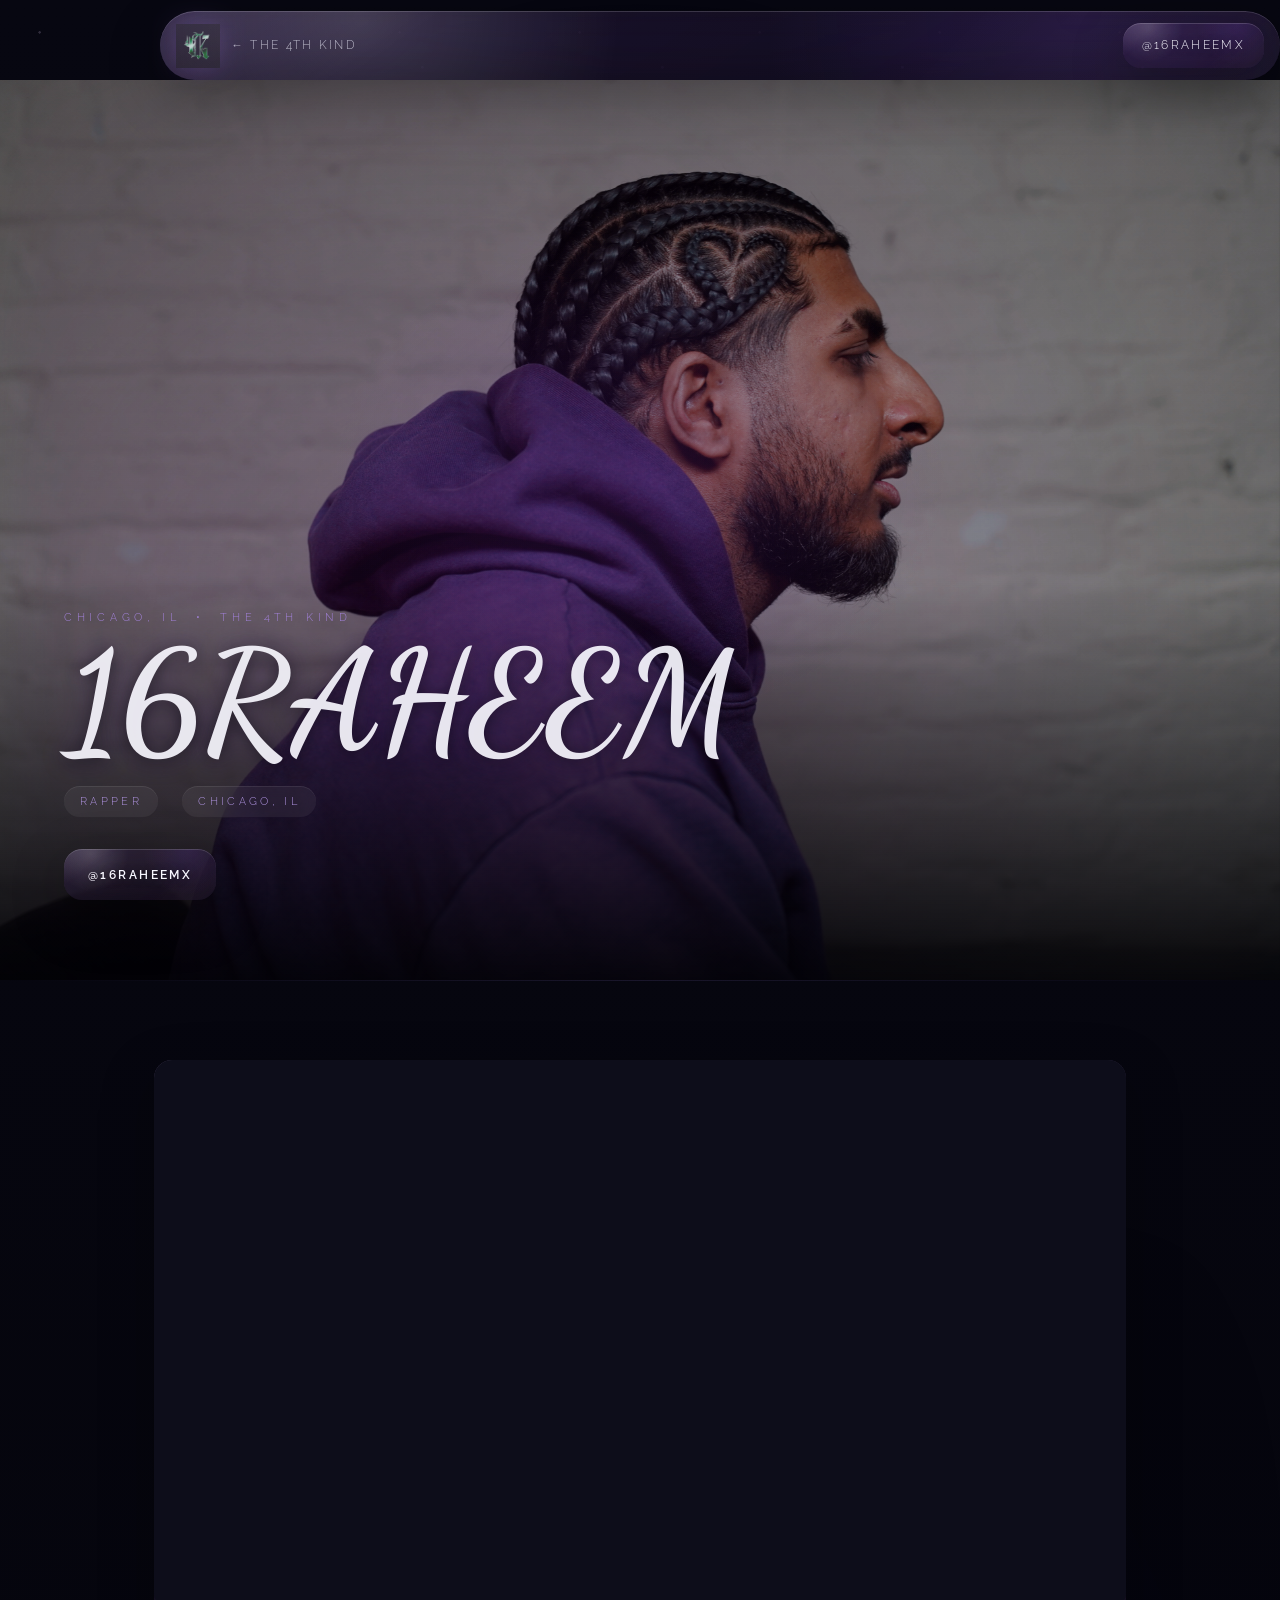
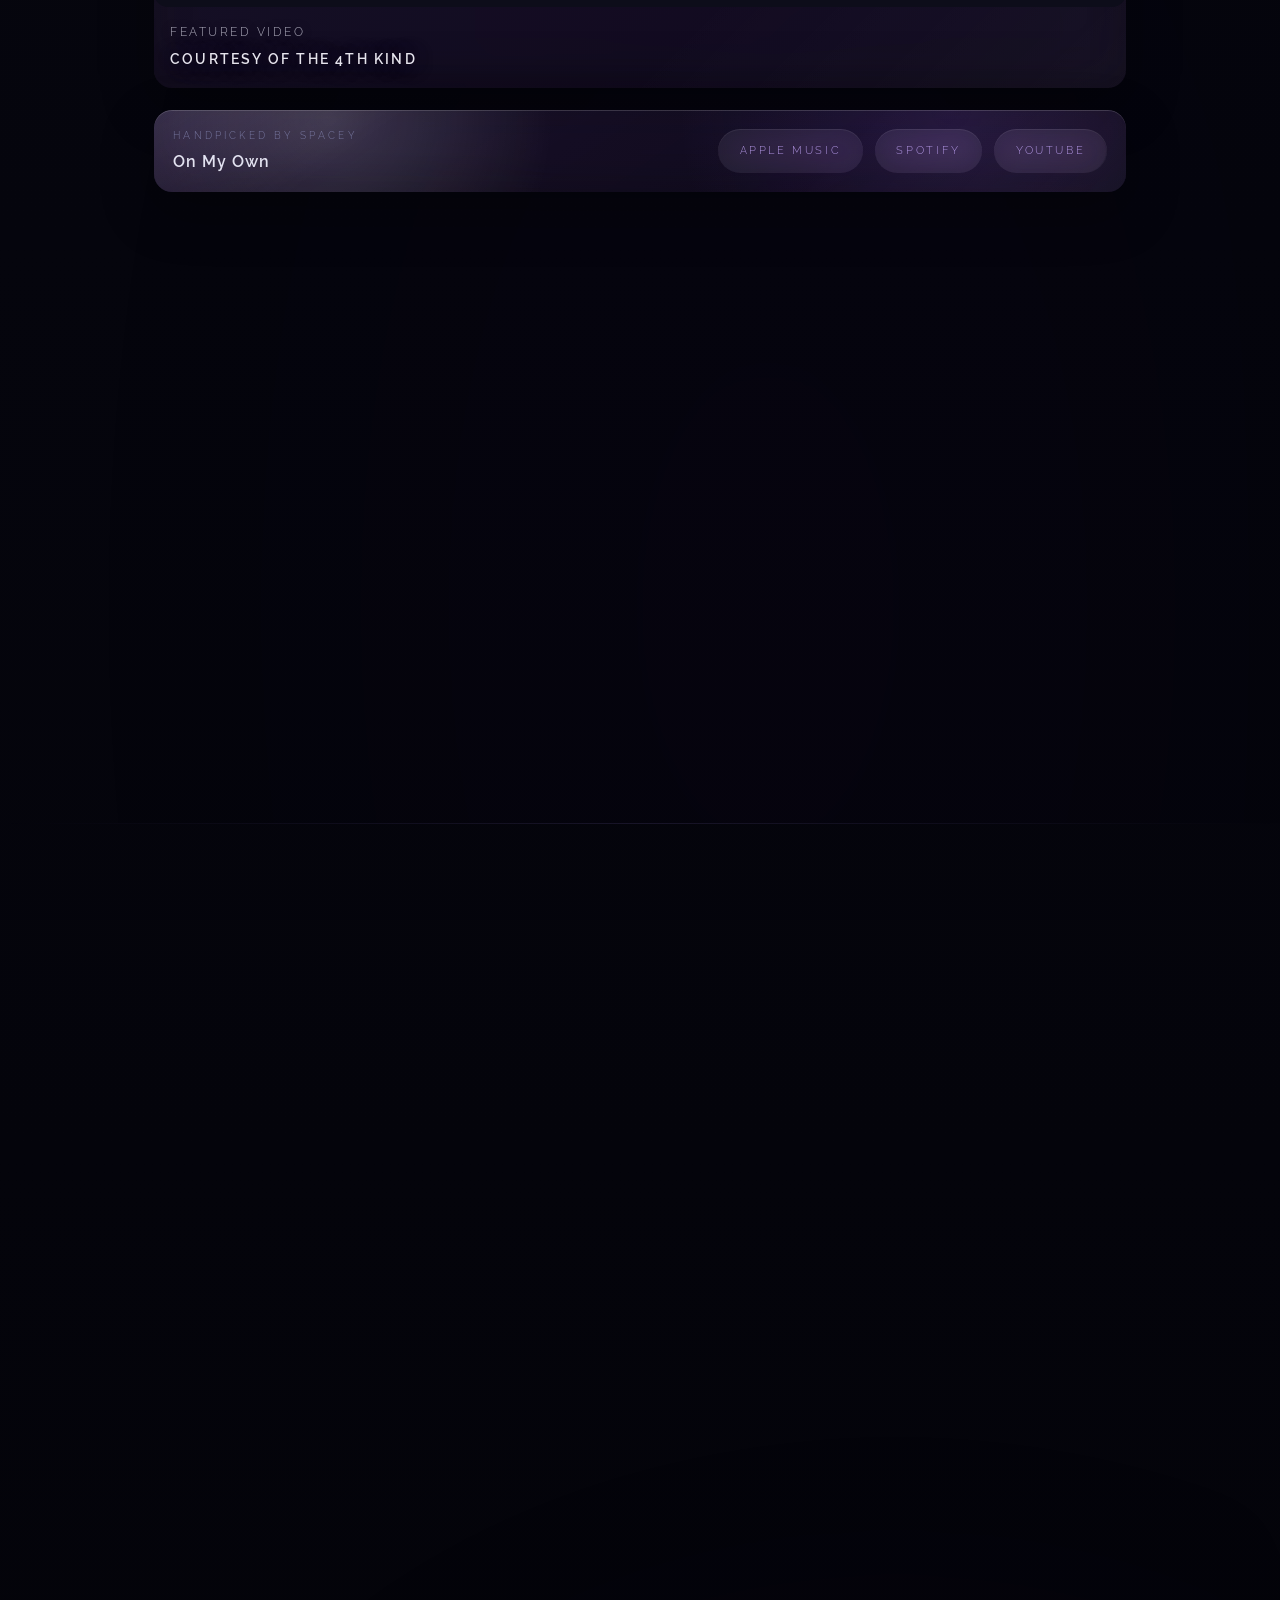
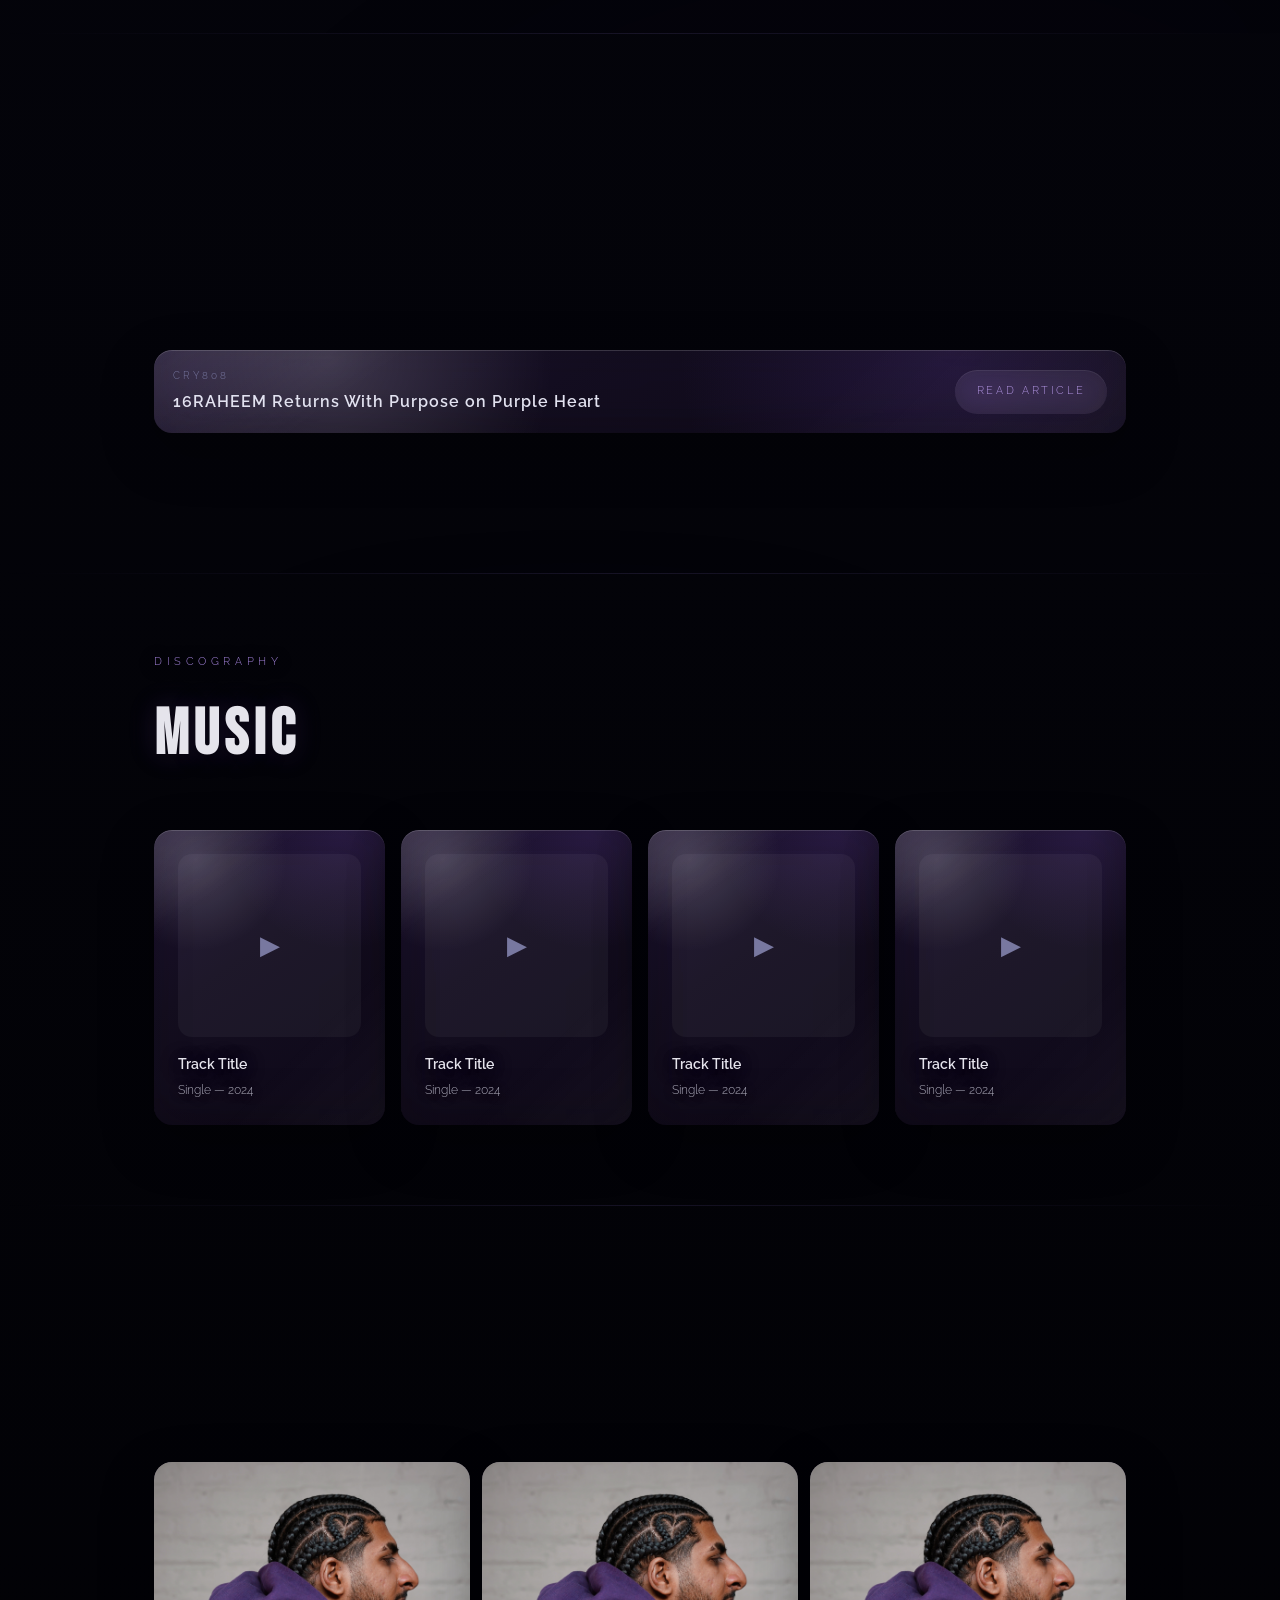
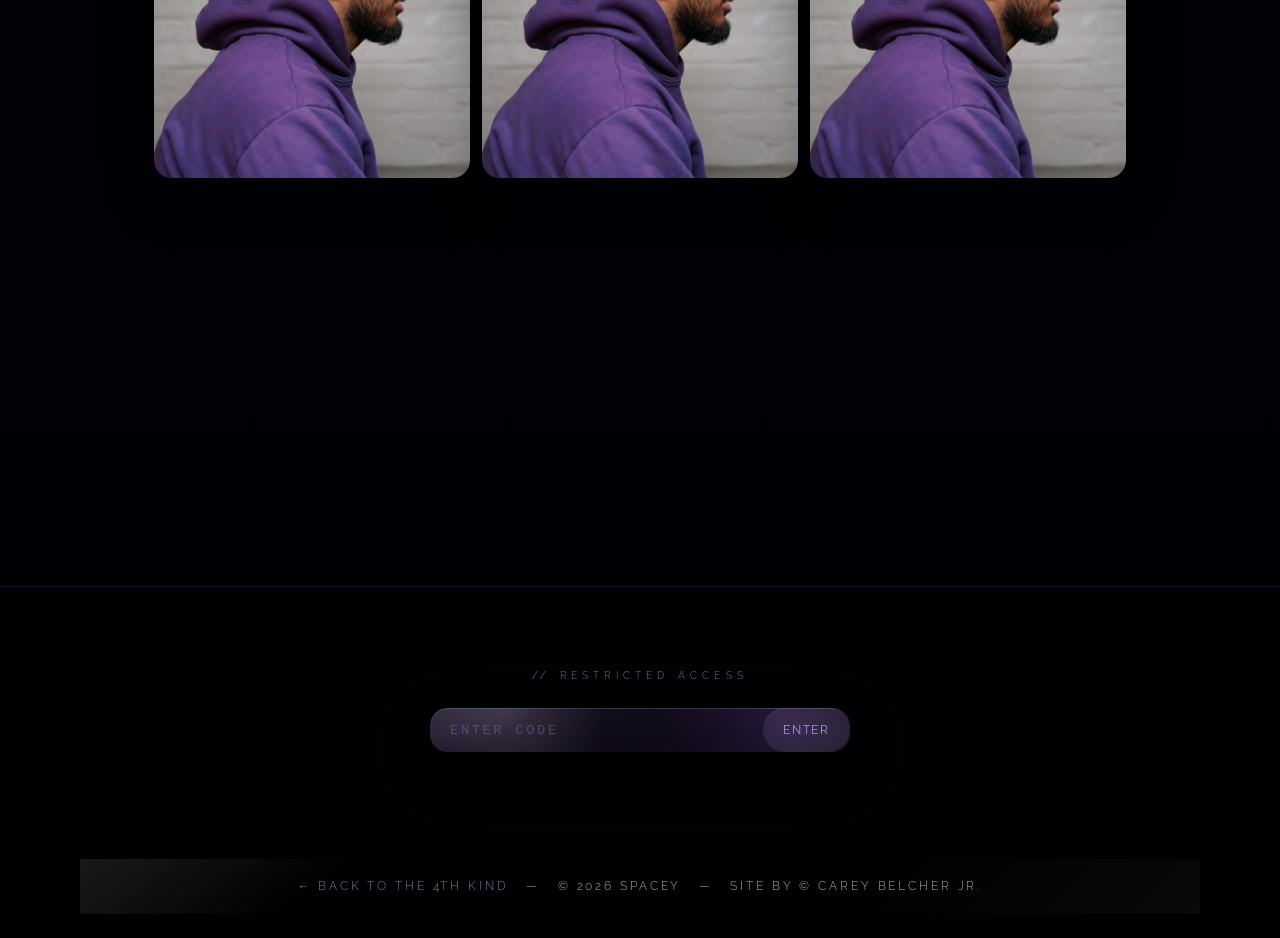
<file: 16raheem.html>
<!DOCTYPE html>
<html lang="en">
<head>
  <meta charset="UTF-8">
  <meta name="viewport" content="width=device-width, initial-scale=1.0">
  <title>16RAHEEM — The 4th Kind</title>
  <link rel="preconnect" href="https://fonts.googleapis.com">
  <link href="https://fonts.googleapis.com/css2?family=Bebas+Neue&family=Dancing+Script:wght@700&family=Raleway:wght@300;400;600&display=swap" rel="stylesheet">
  <style>
    *, *::before, *::after { box-sizing: border-box; margin: 0; padding: 0; }
    :root {
      --bg: #07070f; --bg2: #0d0d1a; --bg3: #121224;
      --accent: #a78bfa; --text: #e2e2f0; --muted: #7878a0;
      --border: rgba(167,139,250,0.12);
      --member-color: #c084fc;
    }
    html { scroll-behavior: smooth; }
    body { background: var(--bg); color: var(--text); font-family: 'Raleway', sans-serif; font-weight: 300; line-height: 1.7; overflow-x: hidden; }
    #atmosphere { position: fixed; inset: 0; pointer-events: none; z-index: 0; overflow: hidden; }
    .fragment { position: absolute; left: 0; top: 0; border: 1px solid rgba(167,139,250,0.13); background: rgba(10,10,22,0.22); will-change: transform, opacity; }
    .fragment.blue { border-color: rgba(96,165,250,0.15); }
    .fragment.pink { border-color: rgba(244,114,182,0.12); }
    .fragment.glow { box-shadow: inset 0 0 20px rgba(167,139,250,0.05); }
    nav { position: fixed; top: 0; width: 100%; z-index: 100; padding: 1.2rem 4rem; display: flex; justify-content: space-between; align-items: center; background: transparent; border-bottom: 1px solid transparent; transition: background 0.5s, border-color 0.5s, backdrop-filter 0.5s; }
    nav.scrolled { background: rgba(7,7,15,0.88); backdrop-filter: blur(14px); border-color: var(--border); }
    .nav-back { display: inline-flex; align-items: center; gap: 0.7rem; font-size: 0.72rem; letter-spacing: 0.2em; text-transform: uppercase; color: var(--muted); text-decoration: none; transition: color 0.3s; }
    .nav-back img {
      width: 44px;
      height: 44px;
      object-fit: contain;
      filter: drop-shadow(0 0 12px rgba(0,0,0,0.35));
    }
    .nav-back:hover { color: var(--text); }
    .nav-ig {
      display: inline-flex;
      align-items: center;
      justify-content: center;
      min-height: 44px;
      padding: 0.8rem 1.2rem;
      font-size: 0.72rem;
      letter-spacing: 0.2em;
      text-transform: uppercase;
      color: #f8f7ff;
      text-decoration: none;
      background: rgba(7,7,15,0.82);
      border: 1px solid rgba(255,255,255,0.2);
      box-shadow: 0 12px 32px rgba(0,0,0,0.28);
      backdrop-filter: blur(10px);
      text-shadow: 0 1px 10px rgba(0,0,0,0.45);
      transition: background 0.3s, border-color 0.3s, color 0.3s;
    }
    .nav-ig:hover { background: rgba(7,7,15,0.92); border-color: var(--member-color); color: #ffffff; }
    .member-hero { position: relative; z-index: 1; min-height: 100vh; display: flex; flex-direction: column; justify-content: flex-end; padding: 0 4rem 5rem; overflow: hidden; }
    .member-hero .depth-bg { position: absolute; inset: -35% 0; will-change: transform; pointer-events: none; }
    .member-hero::after { content: ''; position: absolute; inset: 0; background: linear-gradient(to top, rgba(7,7,15,0.92) 0%, rgba(7,7,15,0.15) 45%, rgba(7,7,15,0.04) 100%); pointer-events: none; z-index: 1; }
    .member-hero-content { position: relative; z-index: 2; }
    .member-eyebrow { font-size: 0.7rem; letter-spacing: 0.42em; text-transform: uppercase; color: var(--member-color); margin-bottom: 0.75rem; }
    .member-hero-name { font-family: 'Dancing Script', cursive; font-size: clamp(3.5rem, 11vw, 9rem); letter-spacing: 0.01em; line-height: 0.9; color: var(--text); text-shadow: 0 0 80px rgba(192,132,252,0.25); margin-bottom: 1.25rem; }
    .member-hero-tags { display: flex; gap: 1.5rem; flex-wrap: wrap; margin-bottom: 2rem; }
    .member-tag { font-size: 0.7rem; letter-spacing: 0.3em; text-transform: uppercase; color: var(--muted); border: 1px solid var(--border); padding: 0.4rem 1rem; }
    .member-cta {
      display: inline-flex;
      align-items: center;
      justify-content: center;
      min-height: 48px;
      padding: 0.95rem 1.5rem;
      border: 1px solid rgba(255,255,255,0.22);
      background: rgba(7,7,15,0.82);
      color: #f8f7ff;
      text-decoration: none;
      font-size: 0.76rem;
      font-weight: 600;
      letter-spacing: 0.2em;
      text-transform: uppercase;
      box-shadow: 0 16px 34px rgba(0,0,0,0.28);
      backdrop-filter: blur(12px);
      text-shadow: 0 1px 10px rgba(0,0,0,0.45);
      transition: background 0.3s, border-color 0.3s, color 0.3s, transform 0.3s;
    }
    .member-cta:hover { background: rgba(7,7,15,0.92); border-color: var(--member-color); color: #ffffff; transform: translateY(-2px); }
    .depth-section { position: relative; z-index: 1; min-height: 60vh; display: flex; align-items: center; overflow: hidden; }
    .depth-section::before { content: ''; position: absolute; top: 0; left: 0; right: 0; height: 1px; background: linear-gradient(90deg, transparent, var(--border), transparent); }
    .depth-bg { position: absolute; inset: -35% 0; will-change: transform; pointer-events: none; }
    .section-inner { position: relative; z-index: 2; width: 100%; max-width: 1100px; margin: 0 auto; padding: 5rem 4rem; }
    .reveal { opacity: 0; transform: translateY(26px); transition: opacity 0.75s ease, transform 0.75s ease; }
    .reveal.visible { opacity: 1; transform: none; }
    .reveal + .reveal { transition-delay: 0.12s; }
    .reveal-grid > * { opacity: 0; transform: translateY(22px) scale(0.97); transition: opacity 0.6s ease, transform 0.6s ease; }
    .section-label { font-size: 0.68rem; letter-spacing: 0.42em; text-transform: uppercase; color: var(--member-color); margin-bottom: 0.6rem; }
    .section-title { font-family: 'Bebas Neue', sans-serif; font-size: clamp(2.5rem, 5vw, 4rem); letter-spacing: 0.08em; margin-bottom: 2.5rem; }
    .bio-block {
      max-width: 760px;
      padding: 1.9rem 2rem;
      background: rgba(7,7,15,0.82);
      border: 1px solid rgba(255,255,255,0.14);
      border-left: 4px solid var(--member-color);
      box-shadow: 0 24px 60px rgba(0,0,0,0.28);
      backdrop-filter: blur(12px);
    }
    .bio-lead { font-family: 'Bebas Neue', sans-serif; font-size: clamp(1.4rem, 3vw, 2rem); letter-spacing: 0.06em; color: #ffffff; margin-bottom: 1.25rem; line-height: 1.3; }
    .bio-block p { font-size: 1rem; font-weight: 400; color: rgba(248,247,255,0.88); line-height: 1.9; margin-bottom: 1rem; }
    .bio-block p:last-child { margin-bottom: 0; }
    .music-grid { display: grid; grid-template-columns: repeat(auto-fill, minmax(190px, 1fr)); gap: 1rem; }
    .track-card { background: var(--bg2); border: 1px solid var(--border); padding: 1.5rem; cursor: pointer; transition: border-color 0.3s; }
    .track-card:hover { border-color: rgba(192,132,252,0.3); }
    .track-thumb { width: 100%; aspect-ratio: 1; background: var(--bg3); margin-bottom: 1rem; display: flex; align-items: center; justify-content: center; color: var(--muted); font-size: 1.6rem; transition: color 0.3s; }
    .track-card:hover .track-thumb { color: var(--member-color); }
    .track-title { font-size: 0.88rem; font-weight: 600; margin-bottom: 0.25rem; }
    .track-meta { font-size: 0.73rem; color: var(--muted); }
    .video-showcase {
      --spotlight: rgba(192,132,252,0.22);
      position: relative;
      border: 1px solid var(--border);
      background: rgba(13,13,26,0.8);
      overflow: hidden;
      box-shadow: 0 28px 90px rgba(0,0,0,0.34);
      transition: border-color 0.3s, transform 0.3s, box-shadow 0.3s;
      isolation: isolate;
    }
    .video-showcase::before {
      content: '';
      position: absolute;
      inset: -38% -18% auto;
      height: 72%;
      background: radial-gradient(ellipse at 50% 45%, var(--spotlight) 0%, transparent 68%);
      opacity: 0.82;
      pointer-events: none;
      z-index: -1;
    }
    .video-showcase:hover {
      border-color: rgba(192,132,252,0.32);
      transform: translateY(-4px);
      box-shadow: 0 34px 110px rgba(0,0,0,0.42);
    }
    .video-frame { position: relative; overflow: hidden; background: var(--bg2); aspect-ratio: 16 / 9; }
    .video-frame iframe { width: 100%; height: 100%; border: 0; display: block; }
    .video-meta {
      display: flex;
      flex-direction: column;
      justify-content: space-between;
      gap: 0.35rem;
      padding: 1rem;
      color: var(--muted);
      font-size: 0.72rem;
      letter-spacing: 0.22em;
      text-transform: uppercase;
    }
    .video-title { color: var(--text); font-size: 0.86rem; font-weight: 600; letter-spacing: 0.16em; }
    .track-spotlight {
      margin-top: 1.2rem;
      padding: 1.1rem 1.2rem;
      border: 1px solid rgba(192,132,252,0.2);
      background: rgba(10,10,22,0.42);
      display: flex;
      flex-wrap: wrap;
      align-items: center;
      justify-content: space-between;
      gap: 1rem;
    }
    .track-spotlight-copy { display: flex; flex-direction: column; gap: 0.2rem; }
    .track-spotlight-label { font-size: 0.62rem; letter-spacing: 0.32em; text-transform: uppercase; color: var(--muted); }
    .track-spotlight-title { font-size: 1rem; letter-spacing: 0.06em; color: var(--text); font-weight: 600; }
    .bandcamp-drop { margin-top: 1.2rem; display: grid; grid-template-columns: minmax(0, 1fr) auto; gap: 1.4rem; align-items: stretch; border: 1px solid rgba(192,132,252,0.22); background: linear-gradient(135deg, rgba(126,34,206,0.2), rgba(12,11,24,0.92) 48%, rgba(23,18,42,0.86)), var(--bg2); color: inherit; text-decoration: none; overflow: hidden; transition: border-color 0.3s, transform 0.3s; }
    .bandcamp-drop:hover { border-color: rgba(192,132,252,0.48); transform: translateY(-3px); }
    .bandcamp-copy { padding: clamp(1.2rem, 4vw, 2rem); }
    .bandcamp-kicker { display: block; color: var(--member-color); font-size: 0.62rem; letter-spacing: 0.32em; text-transform: uppercase; margin-bottom: 0.8rem; }
    .bandcamp-title { font-size: clamp(1.8rem, 5vw, 3.2rem); line-height: 0.95; letter-spacing: 0.06em; color: var(--text); font-weight: 700; margin-bottom: 0.9rem; }
    .bandcamp-text { color: var(--muted); max-width: 36rem; line-height: 1.8; }
    .bandcamp-action { display: inline-flex; margin-top: 1.2rem; border: 1px solid var(--member-color); color: var(--member-color); padding: 0.8rem 1.15rem; font-size: 0.66rem; letter-spacing: 0.24em; text-transform: uppercase; }
    .bandcamp-badge { min-width: min(32vw, 220px); padding: 1.35rem; background: #1da0c3; color: #05030a; display: flex; flex-direction: column; justify-content: space-between; gap: 1.5rem; font-weight: 700; }
    .bandcamp-cover { width: min(100%, 180px); aspect-ratio: 1; object-fit: cover; align-self: center; border: 1px solid rgba(5,3,10,0.3); box-shadow: 0 16px 36px rgba(0,0,0,0.24); }
    .bandcamp-brand { font-size: 0.68rem; letter-spacing: 0.3em; text-transform: uppercase; }
    .bandcamp-album { font-size: clamp(1.6rem, 4vw, 2.8rem); line-height: 0.92; letter-spacing: 0.04em; }
    .listen-links { display: flex; flex-wrap: wrap; gap: 0.75rem; }
    .listen-link {
      display: inline-flex;
      align-items: center;
      justify-content: center;
      padding: 0.8rem 1.35rem;
      border: 1px solid var(--member-color);
      color: var(--member-color);
      text-decoration: none;
      font-size: 0.68rem;
      letter-spacing: 0.24em;
      text-transform: uppercase;
      transition: background 0.3s, color 0.3s;
    }
    .listen-link:hover { background: var(--member-color); color: var(--bg); }
    .photos-grid { display: grid; grid-template-columns: repeat(auto-fill, minmax(250px, 1fr)); gap: 0.75rem; }
    .photo-item { aspect-ratio: 1; background: var(--bg3); border: 1px solid var(--border); display: flex; align-items: center; justify-content: center; color: var(--muted); font-size: 0.72rem; letter-spacing: 0.25em; text-transform: uppercase; overflow: hidden; transition: border-color 0.3s; }
    .photo-item img { width: 100%; height: 100%; object-fit: cover; display: block; transition: transform 0.4s ease; }
    .photo-item:hover { border-color: rgba(192,132,252,0.3); }
    .photo-item:hover img { transform: scale(1.04); }
    footer { position: relative; z-index: 1; text-align: center; padding: 3rem 4rem; border-top: 1px solid var(--border); color: var(--muted); font-size: 0.72rem; letter-spacing: 0.25em; text-transform: uppercase; }
    footer a { color: var(--muted); text-decoration: none; transition: color 0.3s; }
    footer a:hover { color: var(--text); }
    
    .vault-entry { position: relative; z-index: 1; padding: 5rem 4rem; display: flex; flex-direction: column; align-items: center; border-top: 1px solid var(--border); }
    .vault-label { font-size: 0.65rem; letter-spacing: 0.5em; text-transform: uppercase; color: var(--muted); margin-bottom: 1.5rem; }
    .vault-input-row { display: flex; border: 1px solid rgba(192,132,252,0.25); max-width: 420px; width: 100%; }
    .vault-input { flex: 1; background: transparent; border: none; outline: none; padding: 0.9rem 1.25rem; font-family: 'Share Tech Mono','Courier New',monospace; font-size: 0.85rem; letter-spacing: 0.2em; color: var(--member-color); text-transform: uppercase; }
    .vault-input::placeholder { color: rgba(192,132,252,0.3); }
    .vault-submit { background: transparent; border: none; border-left: 1px solid rgba(192,132,252,0.25); padding: 0.9rem 1.25rem; color: var(--member-color); font-size: 0.75rem; letter-spacing: 0.15em; text-transform: uppercase; cursor: pointer; font-family: inherit; transition: background 0.3s, color 0.3s; }
    .vault-submit:hover { background: var(--member-color); color: var(--bg); }
    .vault-msg { margin-top: 0.85rem; font-size: 0.7rem; letter-spacing: 0.25em; text-transform: uppercase; min-height: 1.2em; }
    .vault-msg.denied { color: #f87171; }
    .vault-msg.granted { color: var(--member-color); }
    @media (max-width: 768px) { nav { padding: 1rem 1.5rem; } .nav-back span { display: none; } .nav-back img { width: 38px; height: 38px; } .nav-ig { min-height: 40px; padding: 0.72rem 0.95rem; font-size: 0.64rem; letter-spacing: 0.14em; } .member-hero { padding: 0 1.5rem 3.5rem; } .member-cta { width: 100%; max-width: 18rem; } .section-inner { padding: 4rem 1.5rem; } .bandcamp-drop { grid-template-columns: 1fr; gap: 0; } .bandcamp-badge { min-width: 0; min-height: 130px; } footer { padding: 2rem 1.5rem; } }
  </style>
  <link rel="stylesheet" href="profile-cosmos.css">
  <link rel="stylesheet" href="site-bubbles.css">
</head>
<body class="profile-raheem">
  <div id="atmosphere" aria-hidden="true"></div>
  <nav id="navbar">
    <a href="index.html" class="nav-back"><img src="images/logo/the-4th-kind-logo-v2.jpg" alt="" aria-hidden="true"><span>&#8592; The 4th Kind</span></a>
    <a href="https://instagram.com/16raheemx" target="_blank" class="nav-ig">@16raheemx</a>
  </nav>
  <div class="member-hero" style="background-image: url('images/16raheem/16raheem.jpg'); background-size: cover; background-position: center 20%;">
    <div class="depth-bg" style="background:radial-gradient(ellipse at 35% 55%, rgba(80,10,100,0.65) 0%, transparent 65%);"></div>
    <div class="member-hero-content">
      <p class="member-eyebrow">Chicago, IL &nbsp;&bull;&nbsp; The 4th Kind</p>
      <h1 class="member-hero-name">16RAHEEM</h1>
      <div class="member-hero-tags">
        <span class="member-tag">Rapper</span>
        <span class="member-tag">Chicago, IL</span>
      </div>
      <a href="https://instagram.com/16raheemx" target="_blank" class="member-cta">@16raheemx</a>
    </div>
  </div>
  <section class="depth-section">
    <div class="depth-bg" style="background:radial-gradient(ellipse at 60% 40%, rgba(40,10,60,0.5) 0%, transparent 65%);"></div>
    <div class="section-inner">
      <div class="video-showcase reveal">
        <div class="video-frame">
          <iframe
            src="https://www.youtube-nocookie.com/embed/uOozsMoSK88?rel=0&modestbranding=1"
            title="16RAHEEM featured track"
            loading="lazy"
            allow="accelerometer; autoplay; clipboard-write; encrypted-media; gyroscope; picture-in-picture"
            allowfullscreen
          ></iframe>
        </div>
        <div class="video-meta">
          <span>Featured Video</span>
          <span class="video-title">Courtesy of The 4th Kind</span>
        </div>
      </div>
      <div class="track-spotlight reveal">
        <div class="track-spotlight-copy">
          <span class="track-spotlight-label">Handpicked by Spacey</span>
          <span class="track-spotlight-title">On My Own</span>
        </div>
        <div class="listen-links">
          <a class="listen-link" href="https://music.apple.com/us/album/on-my-own/1688552488?i=1688552498" target="_blank" rel="noopener noreferrer">Apple Music</a>
          <a class="listen-link" href="https://open.spotify.com/search/16RAHEEM%20On%20My%20Own" target="_blank" rel="noopener noreferrer">Spotify</a>
          <a class="listen-link" href="https://www.youtube.com/results?search_query=16RAHEEM+On+My+Own" target="_blank" rel="noopener noreferrer">YouTube</a>
        </div>
      </div>
      <a class="bandcamp-drop reveal" href="https://16raheem.bandcamp.com/album/purple-vision-s-deluxe-edition" target="_blank" rel="noopener noreferrer">
        <div class="bandcamp-copy">
          <span class="bandcamp-kicker">Album + merch</span>
          <div class="bandcamp-title">Purple Vision's Deluxe Edition</div>
          <p class="bandcamp-text">Buy 16RAHEEM's album and current merch directly through his Bandcamp.</p>
          <span class="bandcamp-action">Open Bandcamp</span>
        </div>
        <div class="bandcamp-badge">
          <img class="bandcamp-cover" src="images/16raheem/a1343457556_1x1_700.avif" alt="Purple Vision's Deluxe Edition cover art">
          <span class="bandcamp-brand">Bandcamp</span>
          <span class="bandcamp-album">16RAHEEM</span>
        </div>
      </a>
    </div>
  </section>
  <section class="depth-section">
    <div class="depth-bg" style="background:radial-gradient(ellipse at 70% 50%, rgba(60,10,80,0.5) 0%, transparent 65%);"></div>
    <div class="section-inner">
      <p class="section-label reveal">Biography</p>
      <h2 class="section-title reveal">About</h2>
      <div class="bio-block reveal">
        <p class="bio-lead">Oak Park roots, Chicago vision, and a voice shaped by hip-hop and poetry.</p>
        <p>16RAHEEM is a musical artist from Oak Park, Illinois, whose roots stem from the hip-hop and poetry scene he grew up around. His deep understanding of all things hip-hop has molded him into a rapper with a strong command of his voice and vision.</p>
        <p>16RAHEEM has always had a unique blend of rap styles. You can hear it clearly in his music; one of Ibraheem's high school mentors, Defcee, described his style as a mixture between Lil Baby and MF DOOM, so there is no lack of creativity there.</p>
        <p>With more than 20 projects released throughout his career, 16RAHEEM has become the leading voice of The 4th Kind, the collective he currently spearheads. He is also active in the up-and-coming Chicago music scene, whether working with new artists such as Nico Suave or headlining shows at local Chicago venues. As he continues to grow in the city's flourishing music community, 16RAHEEM is championing a new sound of his own.</p>
      </div>
    </div>
  </section>
  <section class="depth-section">
    <div class="depth-bg" style="background:radial-gradient(ellipse at 45% 45%, rgba(90,20,120,0.42) 0%, transparent 65%);"></div>
    <div class="section-inner">
      <p class="section-label reveal">Press</p>
      <h2 class="section-title reveal">Featured Article</h2>
      <div class="track-spotlight reveal">
        <div class="track-spotlight-copy">
          <span class="track-spotlight-label">CRY808</span>
          <span class="track-spotlight-title">16RAHEEM Returns With Purpose on Purple Heart</span>
        </div>
        <div class="listen-links">
          <a class="listen-link" href="https://cry808.com/article/288-16raheem-returns-with-purpose-on-purple-heart" target="_blank" rel="noopener noreferrer">Read Article</a>
        </div>
      </div>
    </div>
  </section>
  <section class="depth-section">
    <div class="depth-bg" style="background:radial-gradient(ellipse at 30% 60%, rgba(18,18,80,0.5) 0%, transparent 65%);"></div>
    <div class="section-inner">
      <p class="section-label reveal">Discography</p>
      <h2 class="section-title reveal">Music</h2>
      <div class="music-grid reveal-grid">
        <div class="track-card"><div class="track-thumb">&#9654;</div><div class="track-title">Track Title</div><div class="track-meta">Single &mdash; 2024</div></div>
        <div class="track-card"><div class="track-thumb">&#9654;</div><div class="track-title">Track Title</div><div class="track-meta">Single &mdash; 2024</div></div>
        <div class="track-card"><div class="track-thumb">&#9654;</div><div class="track-title">Track Title</div><div class="track-meta">Single &mdash; 2024</div></div>
        <div class="track-card"><div class="track-thumb">&#9654;</div><div class="track-title">Track Title</div><div class="track-meta">Single &mdash; 2024</div></div>
      </div>
    </div>
  </section>
  <section class="depth-section">
    <div class="depth-bg" style="background:radial-gradient(ellipse at 60% 40%, rgba(40,10,60,0.5) 0%, transparent 65%);"></div>
    <div class="section-inner">
      <p class="section-label reveal">Gallery</p>
      <h2 class="section-title reveal">Photos</h2>
      <div class="photos-grid reveal-grid">
        <div class="photo-item"><img src="images/16raheem/16raheem.jpg" alt="16RAHEEM"></div>
        <div class="photo-item"><img src="images/16raheem/16raheem.jpg" alt="16RAHEEM"></div>
        <div class="photo-item"><img src="images/16raheem/16raheem.jpg" alt="16RAHEEM"></div>
        <div class="photo-item"><img src="images/16raheem/16raheem.jpg" alt="16RAHEEM"></div>
        <div class="photo-item"><img src="images/16raheem/16raheem.jpg" alt="16RAHEEM"></div>
        <div class="photo-item"><img src="images/16raheem/16raheem.jpg" alt="16RAHEEM"></div>
      </div>
    </div>
  </section>
  
  <!-- Vault Code Entry -->
  <div class="vault-entry">
    <p class="vault-label">// restricted access</p>
    <div class="vault-input-row">
      <input class="vault-input" id="vaultCode" type="password" placeholder="ENTER CODE" maxlength="24" autocomplete="off">
      <button class="vault-submit" onclick="checkCode()">ENTER</button>
    </div>
    <div class="vault-msg" id="vaultMsg"></div>
  </div>

  <footer>
    <a href="index.html">&#8592; Back to The 4th Kind</a>
    &nbsp;&nbsp;&mdash;&nbsp;&nbsp;
    &copy; 2026 Spacey
    &nbsp;&nbsp;&mdash;&nbsp;&nbsp;
    Site by &copy; Carey Belcher Jr.
  </footer>
  <script>
    const navbar = document.getElementById('navbar');
    window.addEventListener('scroll', () => { navbar.classList.toggle('scrolled', window.scrollY > 60); }, { passive: true });
    const atmos = document.getElementById('atmosphere'), fragData = [];
    const colorPool = ['', '', '', 'blue', 'pink', 'glow'];
    for (let i = 0; i < 28; i++) {
      const el = document.createElement('div'), tall = Math.random() > 0.42, w = 38 + Math.random() * 150;
      el.className = `fragment ${colorPool[Math.floor(Math.random() * colorPool.length)]}`;
      el.style.width = w + 'px'; el.style.height = (tall ? w * (1.15 + Math.random() * 0.75) : w * (0.42 + Math.random() * 0.5)) + 'px';
      atmos.appendChild(el);
      fragData.push({ el, scrollCenter: Math.max(0, Math.min(1, i / 27 + (Math.random() - 0.5) * 0.06)), xVW: 1.5 + Math.random() * 91, speed: 0.45 + Math.random() * 3.1, rotation: (Math.random() - 0.5) * 38, baseAlpha: 0.055 + Math.random() * 0.21 });
    }
    const depthBgs = document.querySelectorAll('.depth-bg'); let rafPending = false;
    function tick() {
      const scrollY = window.scrollY, maxScroll = Math.max(1, document.body.scrollHeight - window.innerHeight), scrollPct = scrollY / maxScroll, vh = window.innerHeight;
      fragData.forEach(({ el, scrollCenter, xVW, speed, rotation, baseAlpha }) => {
        const yVH = 50 + (scrollCenter - scrollPct) * speed * 100, dist = Math.abs(yVH - 50);
        el.style.transform = `translate(calc(${xVW}vw - 50%), calc(${yVH}vh - 50%)) rotate(${rotation}deg)`;
        el.style.opacity = Math.max(0, 1 - dist / 58) * baseAlpha * 5.8;
      });
      depthBgs.forEach(bg => { const rect = bg.parentElement.getBoundingClientRect(); bg.style.transform = `translateY(${((rect.top + rect.height * 0.5) / vh - 0.5) * 22}%)`; });
      rafPending = false;
    }
    window.addEventListener('scroll', () => { if (!rafPending) { rafPending = true; requestAnimationFrame(tick); } }, { passive: true });
    tick();
    const revealObs = new IntersectionObserver((entries) => {
      entries.forEach(entry => {
        if (!entry.isIntersecting) return;
        const el = entry.target;
        if (el.classList.contains('reveal-grid')) { Array.from(el.children).forEach((c, i) => setTimeout(() => { c.style.opacity = '1'; c.style.transform = 'translateY(0) scale(1)'; }, i * 115)); }
        else { el.classList.add('visible'); }
        revealObs.unobserve(el);
      });
    }, { threshold: 0.1, rootMargin: '0px 0px -40px 0px' });
    document.querySelectorAll('.reveal, .reveal-grid').forEach(el => revealObs.observe(el));
    
    const SECRET_CODE = 'VISIONS';
    const normalizeCode = value => value.trim().toUpperCase().split('').sort().join('');
    function checkCode() {
      const input = document.getElementById('vaultCode');
      const msg   = document.getElementById('vaultMsg');
      if (normalizeCode(input.value) === normalizeCode(SECRET_CODE)) {
        msg.textContent = '> ACCESS GRANTED — REDIRECTING...';
        msg.className   = 'vault-msg granted';
        setTimeout(() => { window.location.href = 'vault.html'; }, 900);
      } else {
        msg.textContent = '> ACCESS DENIED';
        msg.className   = 'vault-msg denied';
        input.value = '';
        setTimeout(() => { msg.textContent = ''; msg.className = 'vault-msg'; }, 2000);
      }
    }
    document.addEventListener('DOMContentLoaded', () => {
      const vc = document.getElementById('vaultCode');
      if (vc) vc.addEventListener('keydown', e => { if (e.key === 'Enter') checkCode(); });
    });

  </script>
  <script src="profile-cosmos.js"></script>
</body>
</html>
</file>
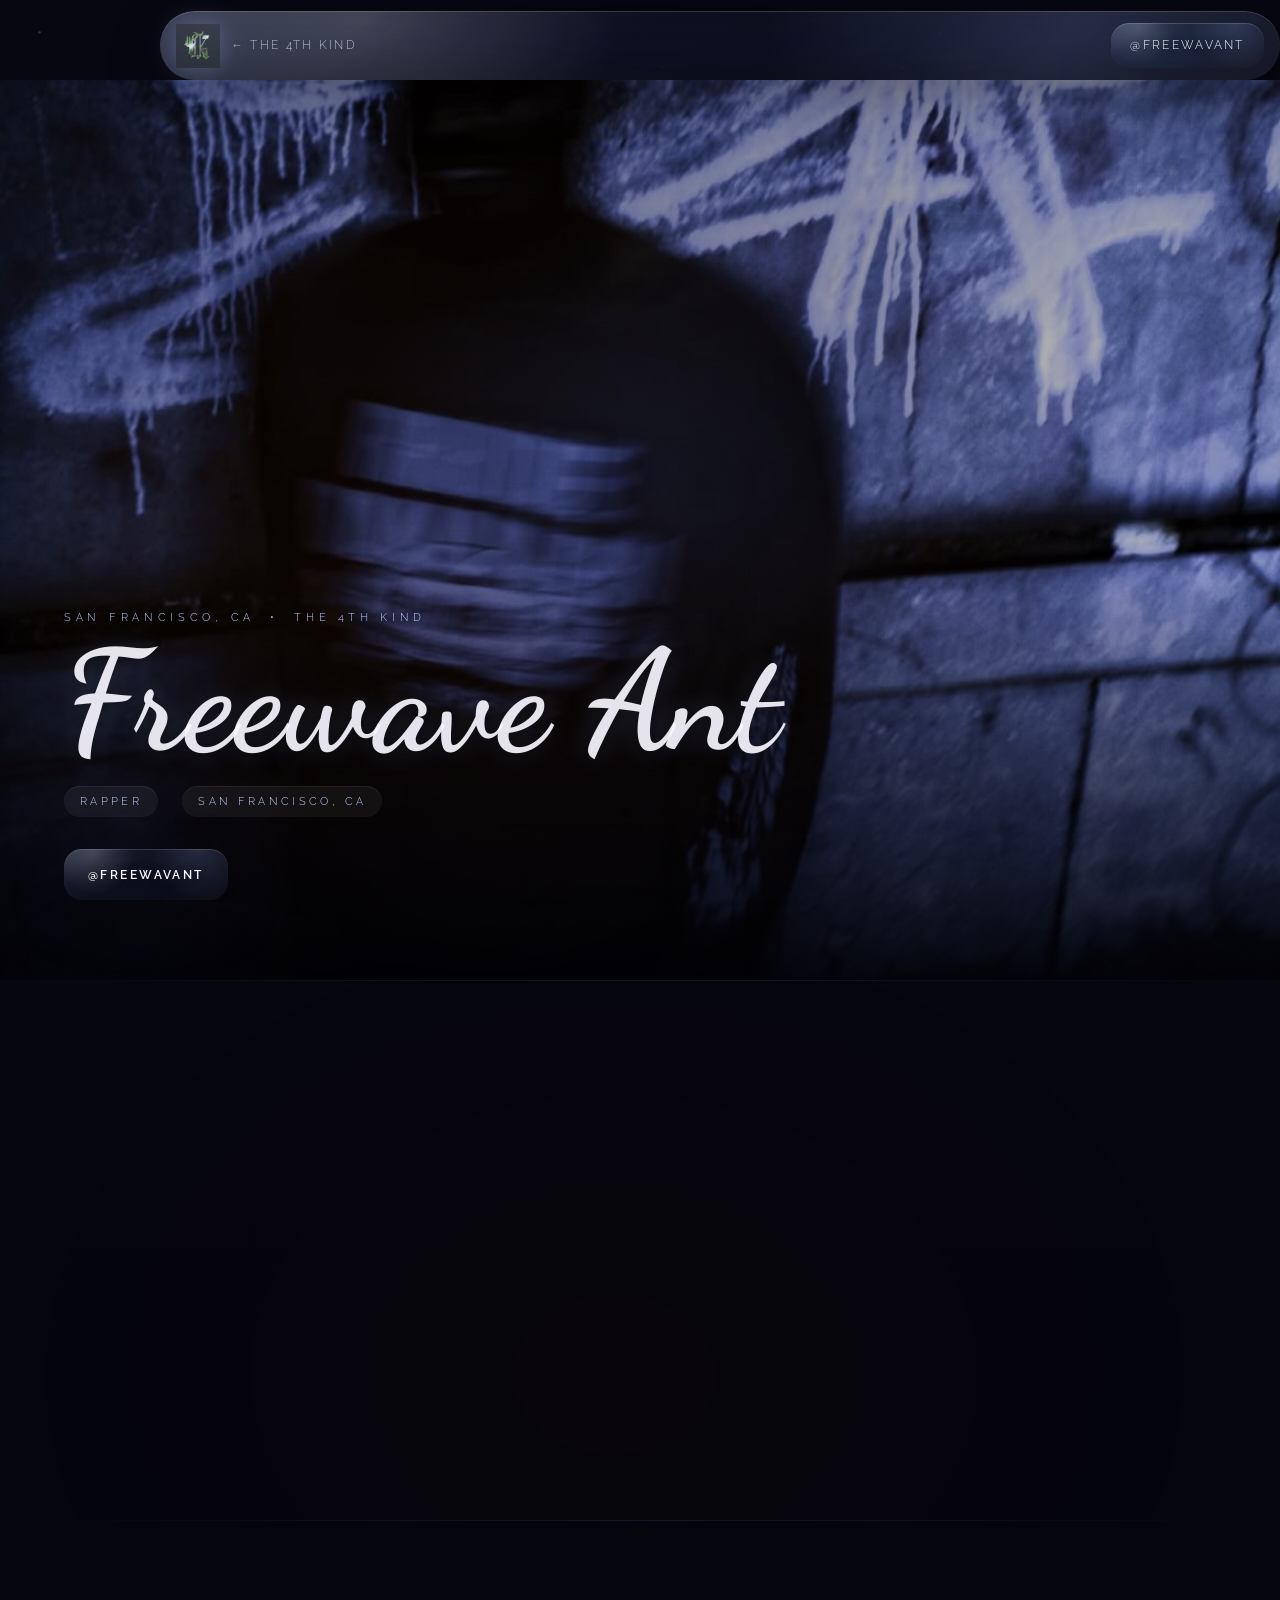
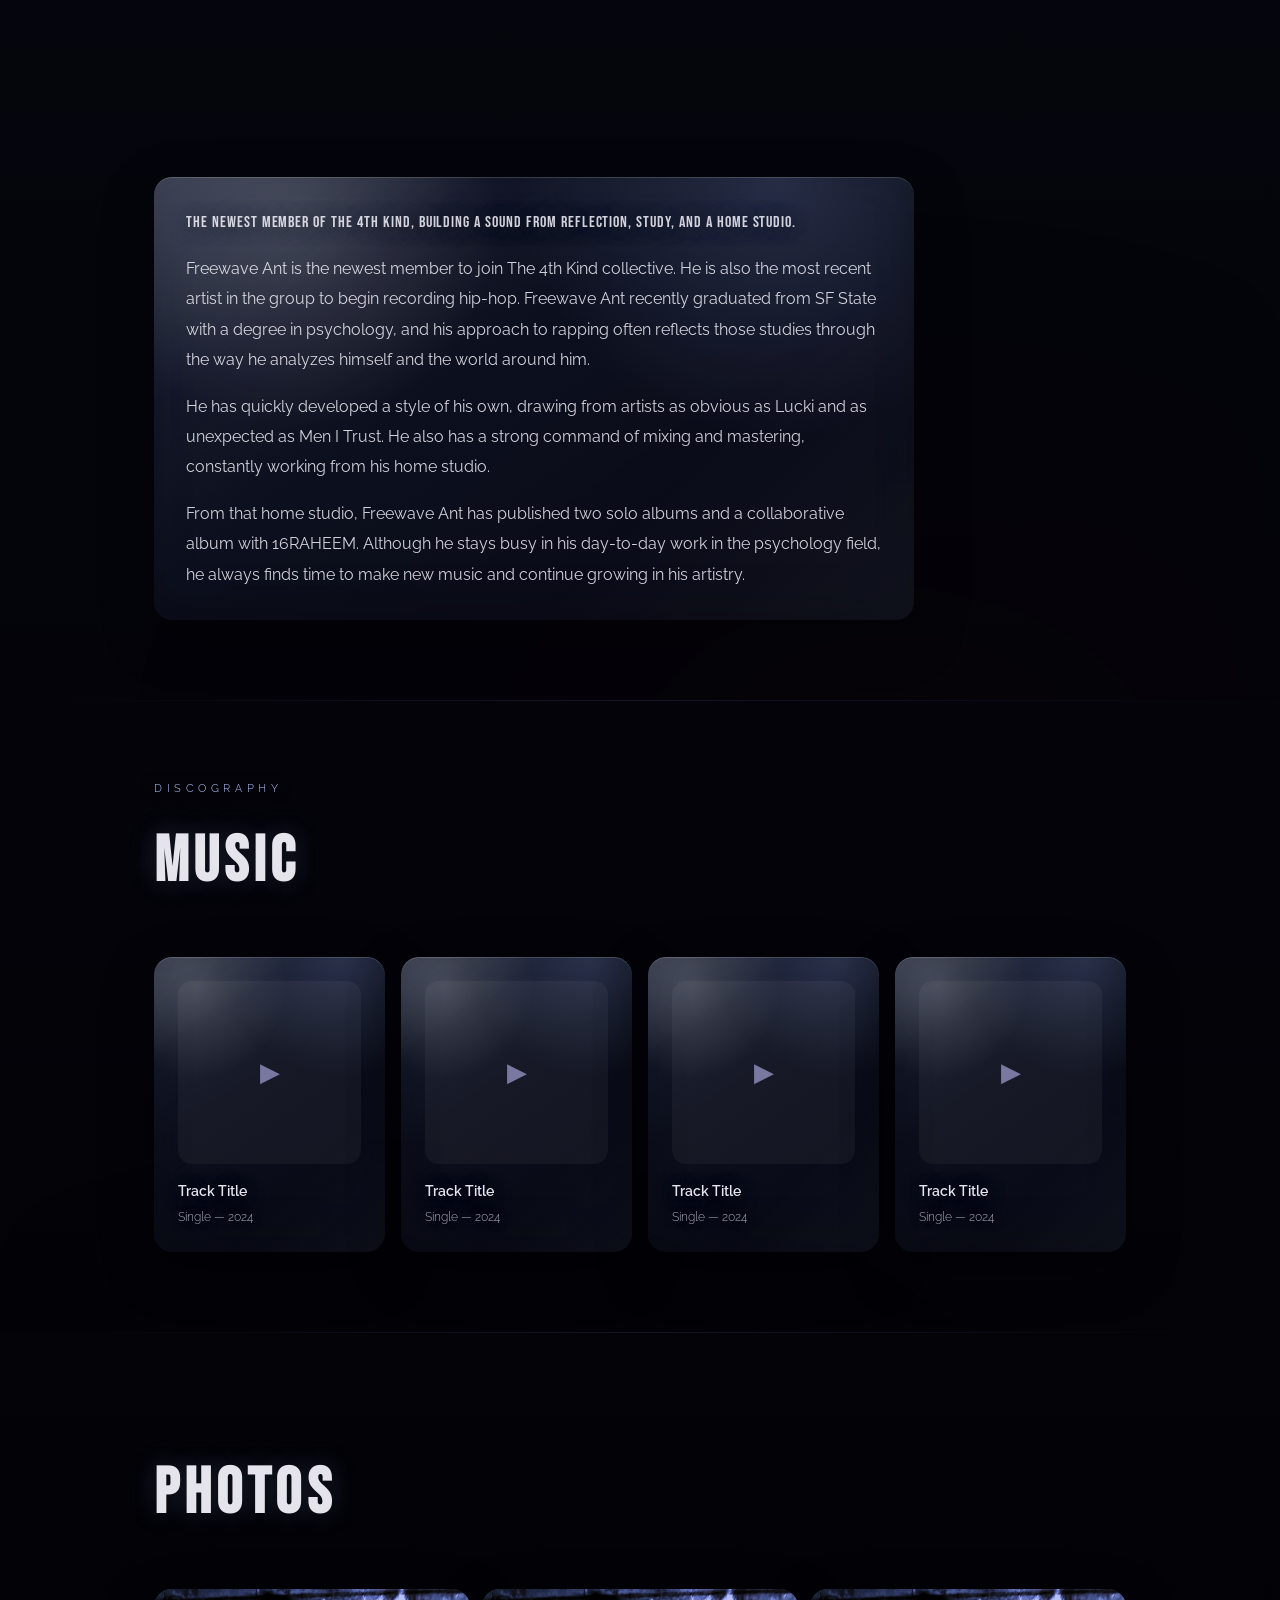
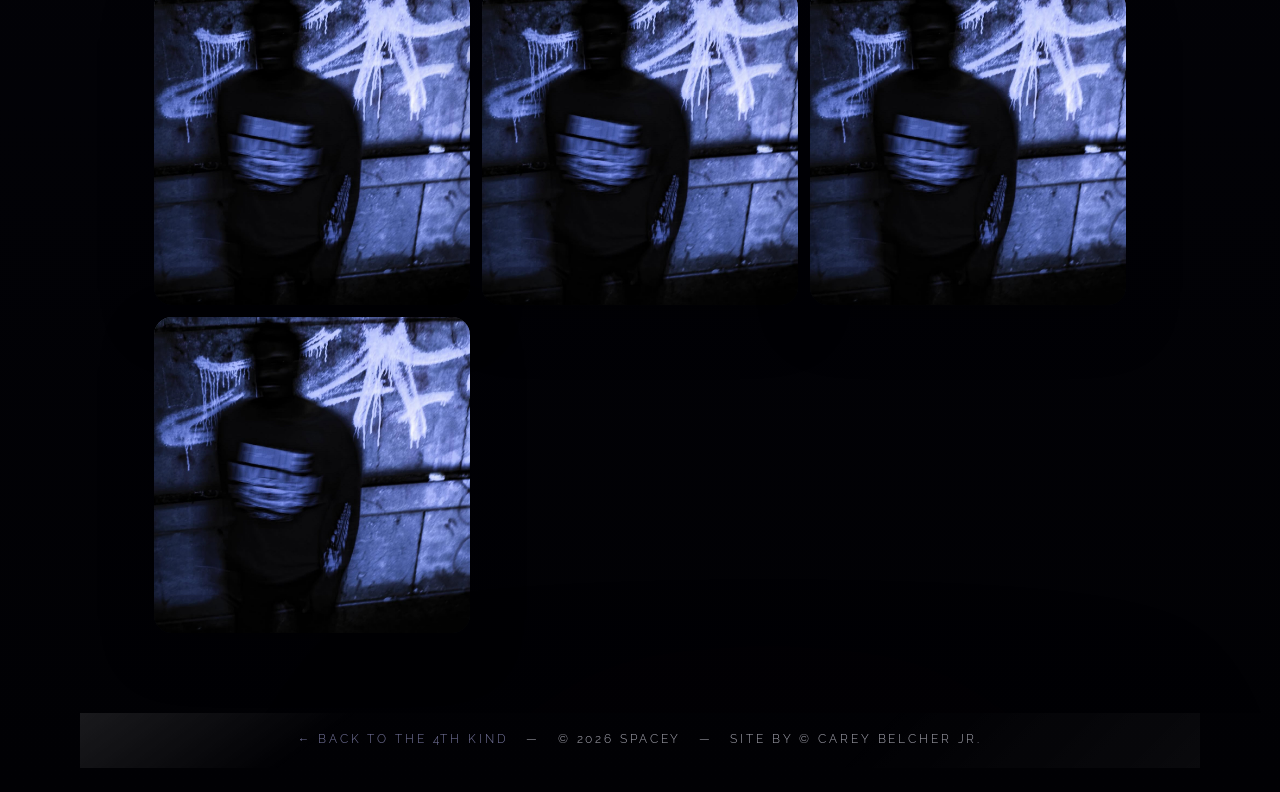
<file: freewaveant.html>
<!DOCTYPE html>
<html lang="en">
<head>
  <meta charset="UTF-8">
  <meta name="viewport" content="width=device-width, initial-scale=1.0">
  <title>Freewave Ant — The 4th Kind</title>
  <link rel="preconnect" href="https://fonts.googleapis.com">
  <link href="https://fonts.googleapis.com/css2?family=Bebas+Neue&family=Dancing+Script:wght@700&family=Raleway:wght@300;400;600&display=swap" rel="stylesheet">
  <style>
    *, *::before, *::after { box-sizing: border-box; margin: 0; padding: 0; }
    :root {
      --bg: #07070f; --bg2: #0d0d1a; --bg3: #121224;
      --accent: #a78bfa; --text: #e2e2f0; --muted: #7878a0;
      --border: rgba(167,139,250,0.12);
      --member-color: #fb923c;
    }
    html { scroll-behavior: smooth; }
    body { background: var(--bg); color: var(--text); font-family: 'Raleway', sans-serif; font-weight: 300; line-height: 1.7; overflow-x: hidden; }
    #atmosphere { position: fixed; inset: 0; pointer-events: none; z-index: 0; overflow: hidden; }
    .fragment { position: absolute; left: 0; top: 0; border: 1px solid rgba(167,139,250,0.13); background: rgba(10,10,22,0.22); will-change: transform, opacity; }
    .fragment.blue { border-color: rgba(96,165,250,0.15); }
    .fragment.pink { border-color: rgba(244,114,182,0.12); }
    .fragment.glow { box-shadow: inset 0 0 20px rgba(167,139,250,0.05); }
    nav { position: fixed; top: 0; width: 100%; z-index: 100; padding: 1.2rem 4rem; display: flex; justify-content: space-between; align-items: center; background: transparent; border-bottom: 1px solid transparent; transition: background 0.5s, border-color 0.5s, backdrop-filter 0.5s; }
    nav.scrolled { background: rgba(7,7,15,0.88); backdrop-filter: blur(14px); border-color: var(--border); }
    .nav-back { display: inline-flex; align-items: center; gap: 0.7rem; font-size: 0.72rem; letter-spacing: 0.2em; text-transform: uppercase; color: var(--muted); text-decoration: none; transition: color 0.3s; }
    .nav-back img {
      width: 44px;
      height: 44px;
      object-fit: contain;
      filter: drop-shadow(0 0 12px rgba(0,0,0,0.35));
    }
    .nav-back:hover { color: var(--text); }
    .nav-ig {
      display: inline-flex;
      align-items: center;
      justify-content: center;
      min-height: 44px;
      padding: 0.8rem 1.2rem;
      font-size: 0.72rem;
      letter-spacing: 0.2em;
      text-transform: uppercase;
      color: #f8f7ff;
      text-decoration: none;
      background: rgba(7,7,15,0.82);
      border: 1px solid rgba(255,255,255,0.2);
      box-shadow: 0 12px 32px rgba(0,0,0,0.28);
      backdrop-filter: blur(10px);
      text-shadow: 0 1px 10px rgba(0,0,0,0.45);
      transition: background 0.3s, border-color 0.3s, color 0.3s;
    }
    .nav-ig:hover { background: rgba(7,7,15,0.92); border-color: var(--member-color); color: #ffffff; }
    .member-hero { position: relative; z-index: 1; min-height: 100vh; display: flex; flex-direction: column; justify-content: flex-end; padding: 0 4rem 5rem; overflow: hidden; }
    .member-hero .depth-bg { position: absolute; inset: -35% 0; will-change: transform; pointer-events: none; }
    .member-hero::after { content: ''; position: absolute; inset: 0; background: linear-gradient(to top, rgba(7,7,15,0.92) 0%, rgba(7,7,15,0.15) 45%, rgba(7,7,15,0.04) 100%); pointer-events: none; z-index: 1; }
    .member-hero-content { position: relative; z-index: 2; }
    .member-eyebrow { font-size: 0.7rem; letter-spacing: 0.42em; text-transform: uppercase; color: var(--member-color); margin-bottom: 0.75rem; }
    .member-hero-name { font-family: 'Dancing Script', cursive; font-size: clamp(3.5rem, 11vw, 9rem); letter-spacing: 0.01em; line-height: 0.9; color: var(--text); text-shadow: 0 0 80px rgba(251,146,60,0.2); margin-bottom: 1.25rem; }
    .member-hero-tags { display: flex; gap: 1.5rem; flex-wrap: wrap; margin-bottom: 2rem; }
    .member-tag { font-size: 0.7rem; letter-spacing: 0.3em; text-transform: uppercase; color: var(--muted); border: 1px solid var(--border); padding: 0.4rem 1rem; }
    .member-cta {
      display: inline-flex;
      align-items: center;
      justify-content: center;
      min-height: 48px;
      padding: 0.95rem 1.5rem;
      border: 1px solid rgba(255,255,255,0.22);
      background: rgba(7,7,15,0.82);
      color: #f8f7ff;
      text-decoration: none;
      font-size: 0.76rem;
      font-weight: 600;
      letter-spacing: 0.2em;
      text-transform: uppercase;
      box-shadow: 0 16px 34px rgba(0,0,0,0.28);
      backdrop-filter: blur(12px);
      text-shadow: 0 1px 10px rgba(0,0,0,0.45);
      transition: background 0.3s, border-color 0.3s, color 0.3s, transform 0.3s;
    }
    .member-cta:hover { background: rgba(7,7,15,0.92); border-color: var(--member-color); color: #ffffff; transform: translateY(-2px); }
    .depth-section { position: relative; z-index: 1; min-height: 60vh; display: flex; align-items: center; overflow: hidden; }
    .depth-section::before { content: ''; position: absolute; top: 0; left: 0; right: 0; height: 1px; background: linear-gradient(90deg, transparent, var(--border), transparent); }
    .depth-bg { position: absolute; inset: -35% 0; will-change: transform; pointer-events: none; }
    .section-inner { position: relative; z-index: 2; width: 100%; max-width: 1100px; margin: 0 auto; padding: 5rem 4rem; }
    .reveal { opacity: 0; transform: translateY(26px); transition: opacity 0.75s ease, transform 0.75s ease; }
    .reveal.visible { opacity: 1; transform: none; }
    .reveal + .reveal { transition-delay: 0.12s; }
    .reveal-grid > * { opacity: 0; transform: translateY(22px) scale(0.97); transition: opacity 0.6s ease, transform 0.6s ease; }
    .section-label { font-size: 0.68rem; letter-spacing: 0.42em; text-transform: uppercase; color: var(--member-color); margin-bottom: 0.6rem; }
    .section-title { font-family: 'Bebas Neue', sans-serif; font-size: clamp(2.5rem, 5vw, 4rem); letter-spacing: 0.08em; margin-bottom: 2.5rem; }
    .bio-block {
      max-width: 760px;
      padding: 1.9rem 2rem;
      background: rgba(7,7,15,0.82);
      border: 1px solid rgba(255,255,255,0.14);
      border-left: 4px solid var(--member-color);
      box-shadow: 0 24px 60px rgba(0,0,0,0.28);
      backdrop-filter: blur(12px);
    }
    .bio-lead { font-family: 'Bebas Neue', sans-serif; font-size: clamp(1.4rem, 3vw, 2rem); letter-spacing: 0.06em; color: #ffffff; margin-bottom: 1.25rem; line-height: 1.3; }
    .bio-block p { font-size: 1rem; font-weight: 400; color: rgba(248,247,255,0.88); line-height: 1.9; margin-bottom: 1rem; }
    .bio-block p:last-child { margin-bottom: 0; }
    .music-grid { display: grid; grid-template-columns: repeat(auto-fill, minmax(190px, 1fr)); gap: 1rem; }
    .track-card { background: var(--bg2); border: 1px solid var(--border); padding: 1.5rem; cursor: pointer; transition: border-color 0.3s; }
    .track-card:hover { border-color: rgba(251,146,60,0.3); }
    .track-thumb { width: 100%; aspect-ratio: 1; background: var(--bg3); margin-bottom: 1rem; display: flex; align-items: center; justify-content: center; color: var(--muted); font-size: 1.6rem; transition: color 0.3s; }
    .track-card:hover .track-thumb { color: var(--member-color); }
    .track-title { font-size: 0.88rem; font-weight: 600; margin-bottom: 0.25rem; }
    .track-meta { font-size: 0.73rem; color: var(--muted); }
    .track-spotlight {
      margin-top: 1.2rem;
      padding: 1.1rem 1.2rem;
      border: 1px solid rgba(251,146,60,0.2);
      background: rgba(10,10,22,0.42);
      display: flex;
      flex-wrap: wrap;
      align-items: center;
      justify-content: space-between;
      gap: 1rem;
    }
    .track-spotlight-copy { display: flex; flex-direction: column; gap: 0.2rem; }
    .track-spotlight-label { font-size: 0.62rem; letter-spacing: 0.32em; text-transform: uppercase; color: var(--muted); }
    .track-spotlight-title { font-size: 1rem; letter-spacing: 0.06em; color: var(--text); font-weight: 600; }
    .listen-links { display: flex; flex-wrap: wrap; gap: 0.75rem; }
    .listen-link {
      display: inline-flex;
      align-items: center;
      justify-content: center;
      padding: 0.8rem 1.35rem;
      border: 1px solid var(--member-color);
      color: var(--member-color);
      text-decoration: none;
      font-size: 0.68rem;
      letter-spacing: 0.24em;
      text-transform: uppercase;
      transition: background 0.3s, color 0.3s;
    }
    .listen-link:hover { background: var(--member-color); color: var(--bg); }
    .photos-grid { display: grid; grid-template-columns: repeat(auto-fill, minmax(250px, 1fr)); gap: 0.75rem; }
    .photo-item { aspect-ratio: 1; background: var(--bg3); border: 1px solid var(--border); display: flex; align-items: center; justify-content: center; color: var(--muted); font-size: 0.72rem; letter-spacing: 0.25em; text-transform: uppercase; overflow: hidden; transition: border-color 0.3s; }
    .photo-item img { width: 100%; height: 100%; object-fit: cover; display: block; transition: transform 0.4s ease; }
    .photo-item:hover { border-color: rgba(251,146,60,0.3); }
    .photo-item:hover img { transform: scale(1.04); }
    footer { position: relative; z-index: 1; text-align: center; padding: 3rem 4rem; border-top: 1px solid var(--border); color: var(--muted); font-size: 0.72rem; letter-spacing: 0.25em; text-transform: uppercase; }
    footer a { color: var(--muted); text-decoration: none; transition: color 0.3s; }
    footer a:hover { color: var(--text); }
    
    @media (max-width: 768px) { nav { padding: 1rem 1.5rem; } .nav-back span { display: none; } .nav-back img { width: 38px; height: 38px; } .nav-ig { min-height: 40px; padding: 0.72rem 0.95rem; font-size: 0.64rem; letter-spacing: 0.14em; } .member-hero { padding: 0 1.5rem 3.5rem; } .member-cta { width: 100%; max-width: 18rem; } .section-inner { padding: 4rem 1.5rem; } footer { padding: 2rem 1.5rem; } }
  </style>
  <link rel="stylesheet" href="profile-cosmos.css">
  <link rel="stylesheet" href="site-bubbles.css">
</head>
<body class="profile-freewaveant">
  <div id="atmosphere" aria-hidden="true"></div>
  <nav id="navbar">
    <a href="index.html" class="nav-back"><img src="images/logo/the-4th-kind-logo-v2.jpg" alt="" aria-hidden="true"><span>&#8592; The 4th Kind</span></a>
    <a href="https://instagram.com/freewavant" target="_blank" class="nav-ig">@freewavant</a>
  </nav>
  <div class="member-hero" style="background-image: url('images/freewaveant/freewaveant.jpg'); background-size: cover; background-position: center center;">
    <div class="depth-bg" style="background:radial-gradient(ellipse at 35% 55%, rgba(70,30,5,0.65) 0%, transparent 65%);"></div>
    <div class="member-hero-content">
      <p class="member-eyebrow">San Francisco, CA &nbsp;&bull;&nbsp; The 4th Kind</p>
      <h1 class="member-hero-name">Freewave Ant</h1>
      <div class="member-hero-tags">
        <span class="member-tag">Rapper</span>
        <span class="member-tag">San Francisco, CA</span>
      </div>
      <a href="https://instagram.com/freewavant" target="_blank" class="member-cta">@freewavant</a>
    </div>
  </div>
  <section class="depth-section">
    <div class="depth-bg" style="background:radial-gradient(ellipse at 48% 44%, rgba(85,30,8,0.48) 0%, transparent 65%);"></div>
    <div class="section-inner">
      <p class="section-label reveal">Highlighted Track</p>
      <h2 class="section-title reveal">Listen Now</h2>
      <div class="track-spotlight reveal">
        <div class="track-spotlight-copy">
          <span class="track-spotlight-label">Handpicked by Spacey</span>
          <span class="track-spotlight-title">Designer</span>
        </div>
        <div class="listen-links">
          <a class="listen-link" href="https://music.apple.com/us/album/designer/1876860372?i=1876860390" target="_blank" rel="noopener noreferrer">Apple Music</a>
          <a class="listen-link" href="https://open.spotify.com/search/Freewave%20Ant%20Designer" target="_blank" rel="noopener noreferrer">Spotify</a>
          <a class="listen-link" href="https://www.youtube.com/results?search_query=Freewave+Ant+Designer" target="_blank" rel="noopener noreferrer">YouTube</a>
        </div>
      </div>
    </div>
  </section>
  <section class="depth-section">
    <div class="depth-bg" style="background:radial-gradient(ellipse at 70% 50%, rgba(65,25,5,0.5) 0%, transparent 65%);"></div>
    <div class="section-inner">
      <p class="section-label reveal">Biography</p>
      <h2 class="section-title reveal">About</h2>
      <div class="bio-block reveal">
        <p class="bio-lead">The newest member of The 4th Kind, building a sound from reflection, study, and a home studio.</p>
        <p>Freewave Ant is the newest member to join The 4th Kind collective. He is also the most recent artist in the group to begin recording hip-hop. Freewave Ant recently graduated from SF State with a degree in psychology, and his approach to rapping often reflects those studies through the way he analyzes himself and the world around him.</p>
        <p>He has quickly developed a style of his own, drawing from artists as obvious as Lucki and as unexpected as Men I Trust. He also has a strong command of mixing and mastering, constantly working from his home studio.</p>
        <p>From that home studio, Freewave Ant has published two solo albums and a collaborative album with 16RAHEEM. Although he stays busy in his day-to-day work in the psychology field, he always finds time to make new music and continue growing in his artistry.</p>
      </div>
    </div>
  </section>
  <section class="depth-section">
    <div class="depth-bg" style="background:radial-gradient(ellipse at 30% 60%, rgba(60,20,5,0.5) 0%, transparent 65%);"></div>
    <div class="section-inner">
      <p class="section-label reveal">Discography</p>
      <h2 class="section-title reveal">Music</h2>
      <div class="music-grid reveal-grid">
        <div class="track-card"><div class="track-thumb">&#9654;</div><div class="track-title">Track Title</div><div class="track-meta">Single &mdash; 2024</div></div>
        <div class="track-card"><div class="track-thumb">&#9654;</div><div class="track-title">Track Title</div><div class="track-meta">Single &mdash; 2024</div></div>
        <div class="track-card"><div class="track-thumb">&#9654;</div><div class="track-title">Track Title</div><div class="track-meta">Single &mdash; 2024</div></div>
        <div class="track-card"><div class="track-thumb">&#9654;</div><div class="track-title">Track Title</div><div class="track-meta">Single &mdash; 2024</div></div>
      </div>
    </div>
  </section>
  <section class="depth-section">
    <div class="depth-bg" style="background:radial-gradient(ellipse at 60% 40%, rgba(55,20,5,0.5) 0%, transparent 65%);"></div>
    <div class="section-inner">
      <p class="section-label reveal">Gallery</p>
      <h2 class="section-title reveal">Photos</h2>
      <div class="photos-grid reveal-grid">
        <div class="photo-item"><img src="images/freewaveant/freewaveant.jpg" alt="Freewave Ant"></div>
        <div class="photo-item"><img src="images/freewaveant/freewaveant.jpg" alt="Freewave Ant"></div>
        <div class="photo-item"><img src="images/freewaveant/freewaveant.jpg" alt="Freewave Ant"></div>
        <div class="photo-item"><img src="images/freewaveant/freewaveant.jpg" alt="Freewave Ant"></div>
        <div class="photo-item"><img src="images/freewaveant/freewaveant.jpg" alt="Freewave Ant"></div>
        <div class="photo-item"><img src="images/freewaveant/freewaveant.jpg" alt="Freewave Ant"></div>
      </div>
    </div>
  </section>
  
  <footer>
    <a href="index.html">&#8592; Back to The 4th Kind</a>
    &nbsp;&nbsp;&mdash;&nbsp;&nbsp;
    &copy; 2026 Spacey
    &nbsp;&nbsp;&mdash;&nbsp;&nbsp;
    Site by &copy; Carey Belcher Jr.
  </footer>
  <script>
    const navbar = document.getElementById('navbar');
    window.addEventListener('scroll', () => { navbar.classList.toggle('scrolled', window.scrollY > 60); }, { passive: true });
    const atmos = document.getElementById('atmosphere'), fragData = [];
    const colorPool = ['', '', '', 'blue', 'pink', 'glow'];
    for (let i = 0; i < 28; i++) {
      const el = document.createElement('div'), tall = Math.random() > 0.42, w = 38 + Math.random() * 150;
      el.className = `fragment ${colorPool[Math.floor(Math.random() * colorPool.length)]}`;
      el.style.width = w + 'px'; el.style.height = (tall ? w * (1.15 + Math.random() * 0.75) : w * (0.42 + Math.random() * 0.5)) + 'px';
      atmos.appendChild(el);
      fragData.push({ el, scrollCenter: Math.max(0, Math.min(1, i / 27 + (Math.random() - 0.5) * 0.06)), xVW: 1.5 + Math.random() * 91, speed: 0.45 + Math.random() * 3.1, rotation: (Math.random() - 0.5) * 38, baseAlpha: 0.055 + Math.random() * 0.21 });
    }
    const depthBgs = document.querySelectorAll('.depth-bg'); let rafPending = false;
    function tick() {
      const scrollY = window.scrollY, maxScroll = Math.max(1, document.body.scrollHeight - window.innerHeight), scrollPct = scrollY / maxScroll, vh = window.innerHeight;
      fragData.forEach(({ el, scrollCenter, xVW, speed, rotation, baseAlpha }) => {
        const yVH = 50 + (scrollCenter - scrollPct) * speed * 100, dist = Math.abs(yVH - 50);
        el.style.transform = `translate(calc(${xVW}vw - 50%), calc(${yVH}vh - 50%)) rotate(${rotation}deg)`;
        el.style.opacity = Math.max(0, 1 - dist / 58) * baseAlpha * 5.8;
      });
      depthBgs.forEach(bg => { const rect = bg.parentElement.getBoundingClientRect(); bg.style.transform = `translateY(${((rect.top + rect.height * 0.5) / vh - 0.5) * 22}%)`; });
      rafPending = false;
    }
    window.addEventListener('scroll', () => { if (!rafPending) { rafPending = true; requestAnimationFrame(tick); } }, { passive: true });
    tick();
    const revealObs = new IntersectionObserver((entries) => {
      entries.forEach(entry => {
        if (!entry.isIntersecting) return;
        const el = entry.target;
        if (el.classList.contains('reveal-grid')) { Array.from(el.children).forEach((c, i) => setTimeout(() => { c.style.opacity = '1'; c.style.transform = 'translateY(0) scale(1)'; }, i * 115)); }
        else { el.classList.add('visible'); }
        revealObs.unobserve(el);
      });
    }, { threshold: 0.1, rootMargin: '0px 0px -40px 0px' });
    document.querySelectorAll('.reveal, .reveal-grid').forEach(el => revealObs.observe(el));
    
  </script>
  <script src="profile-cosmos.js"></script>
</body>
</html>
</file>
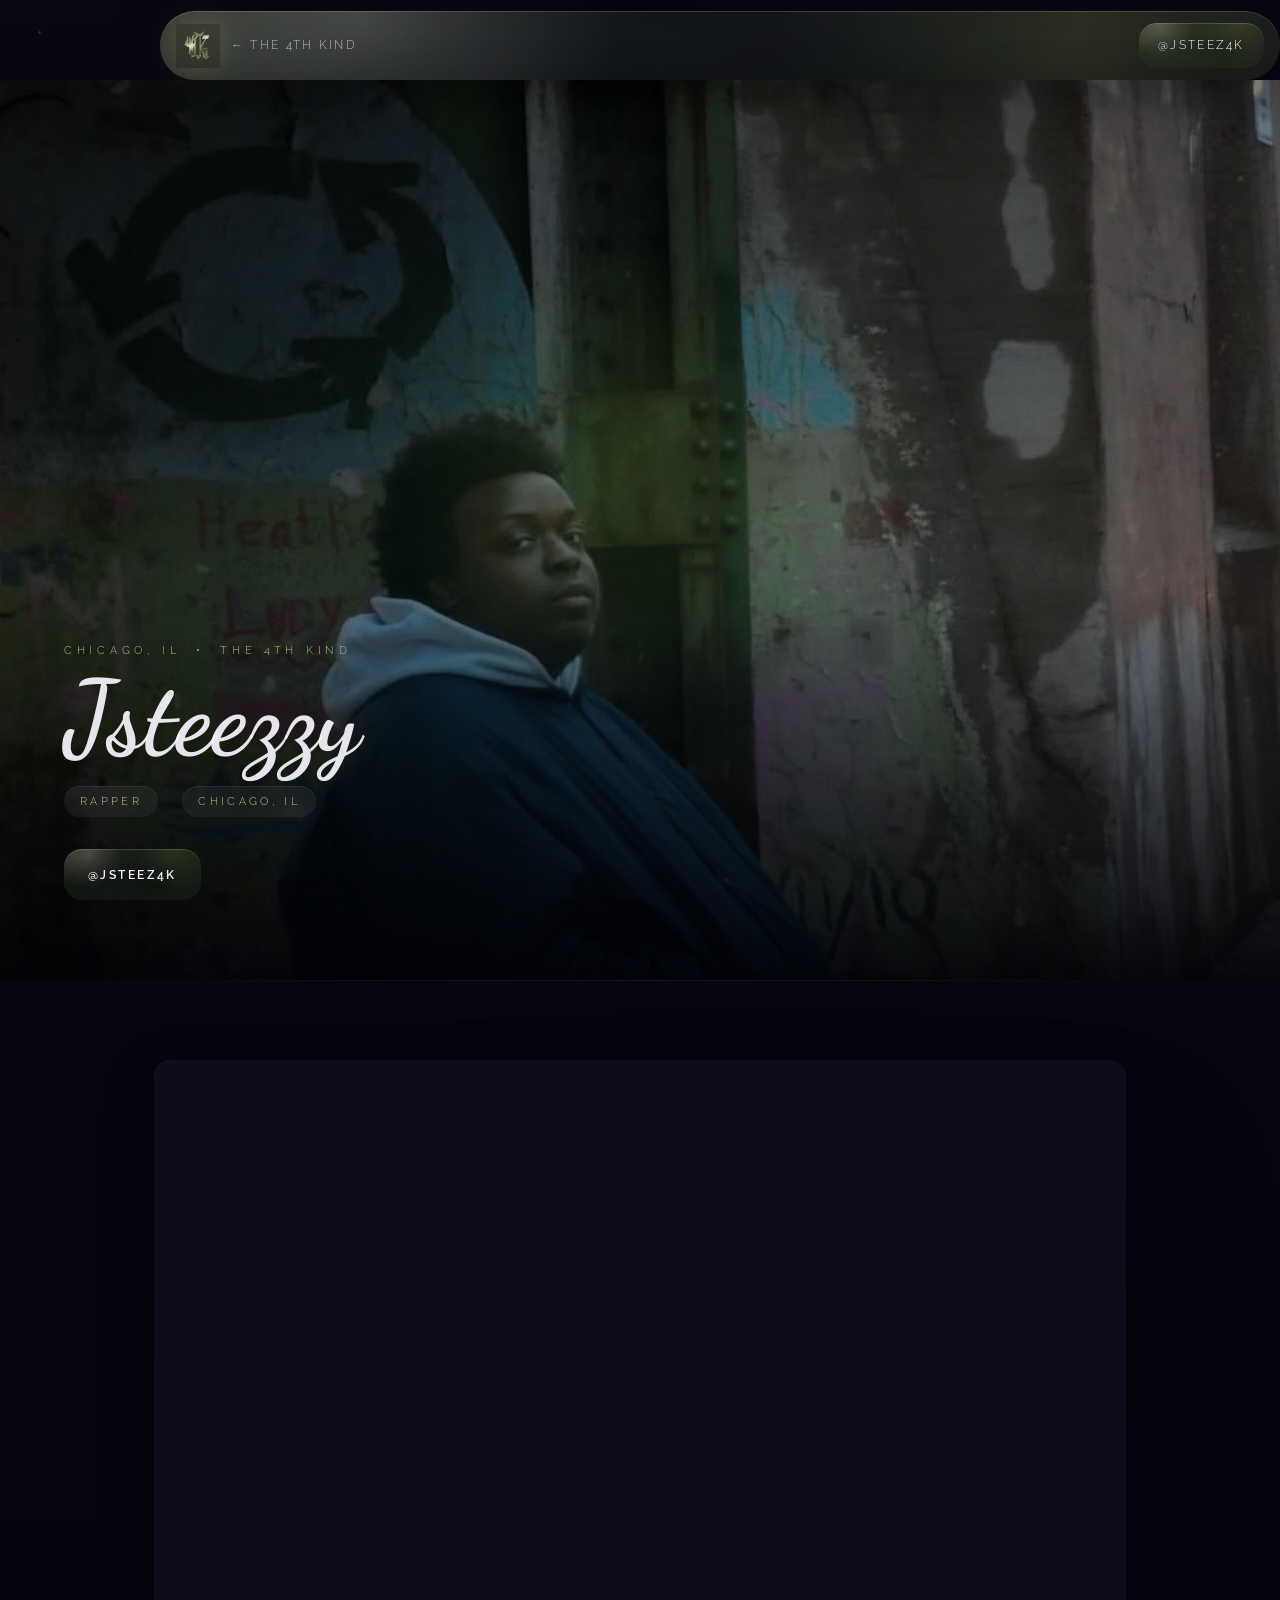
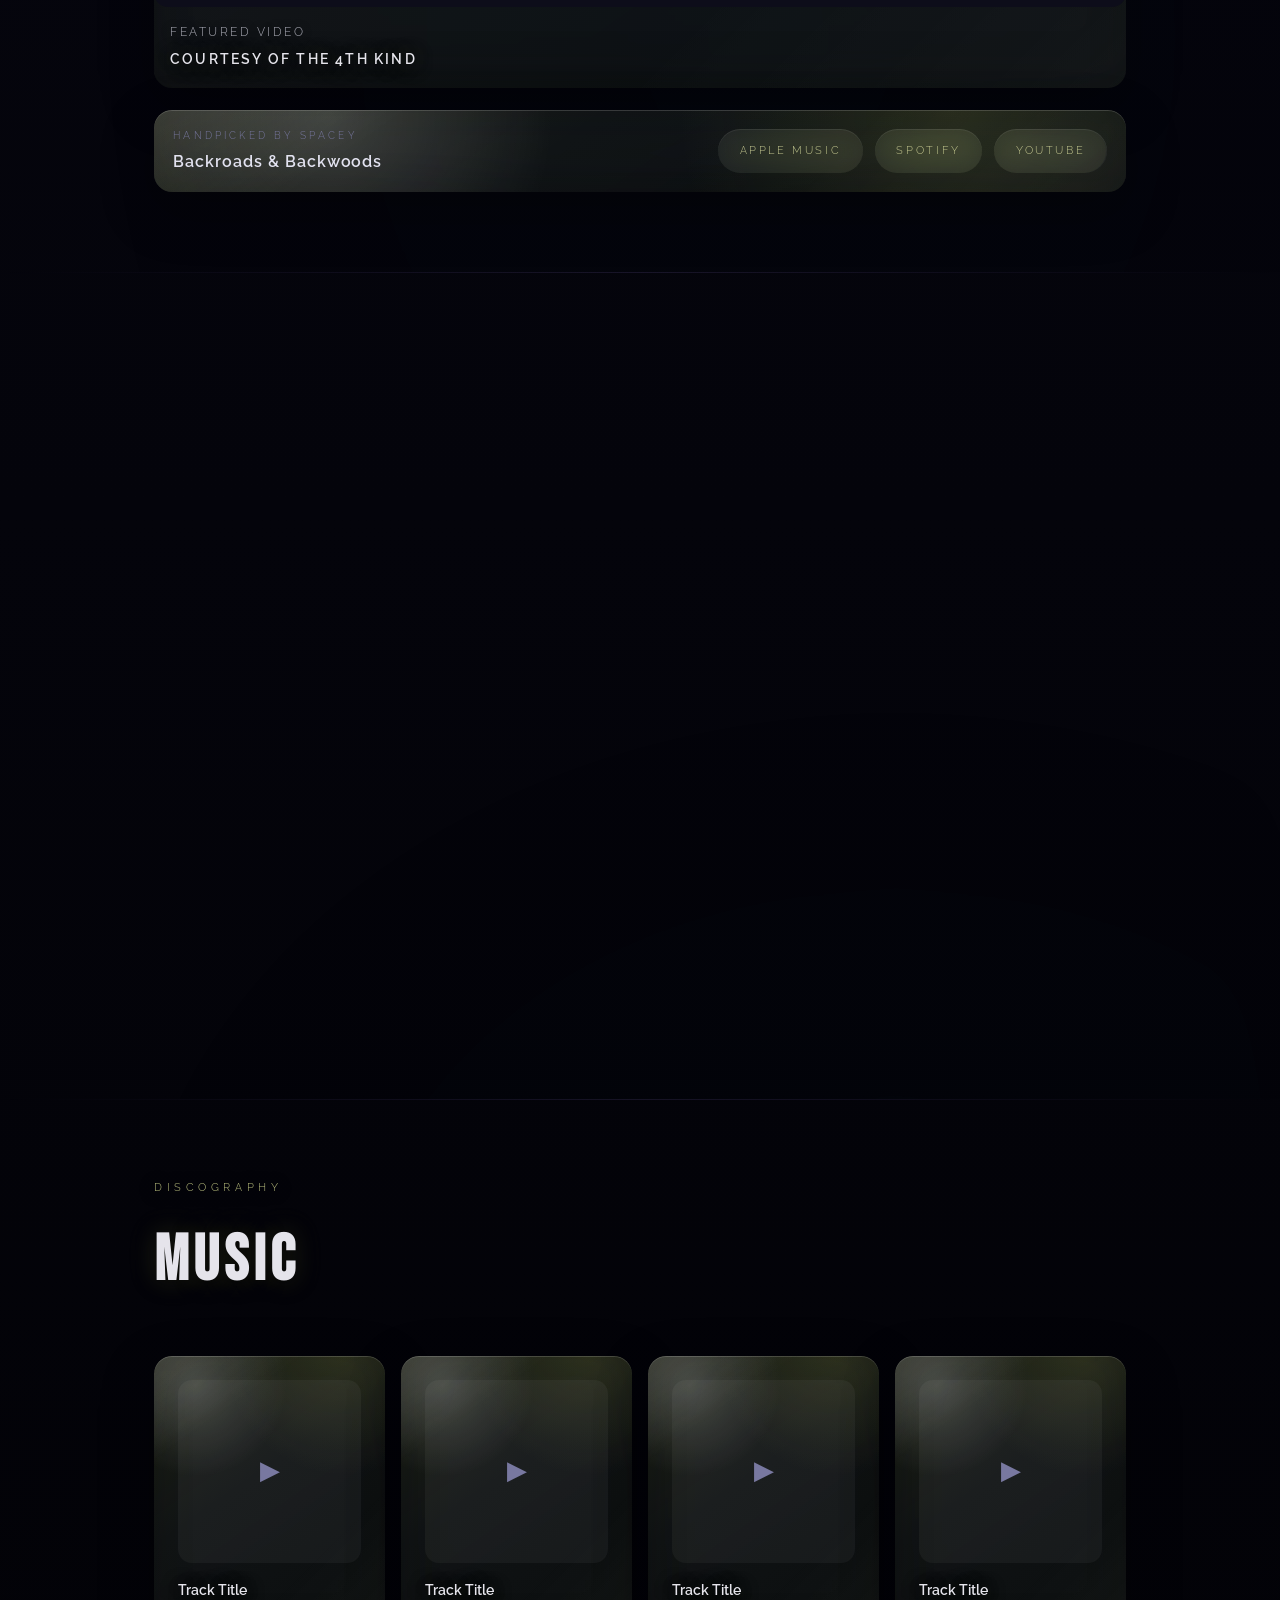
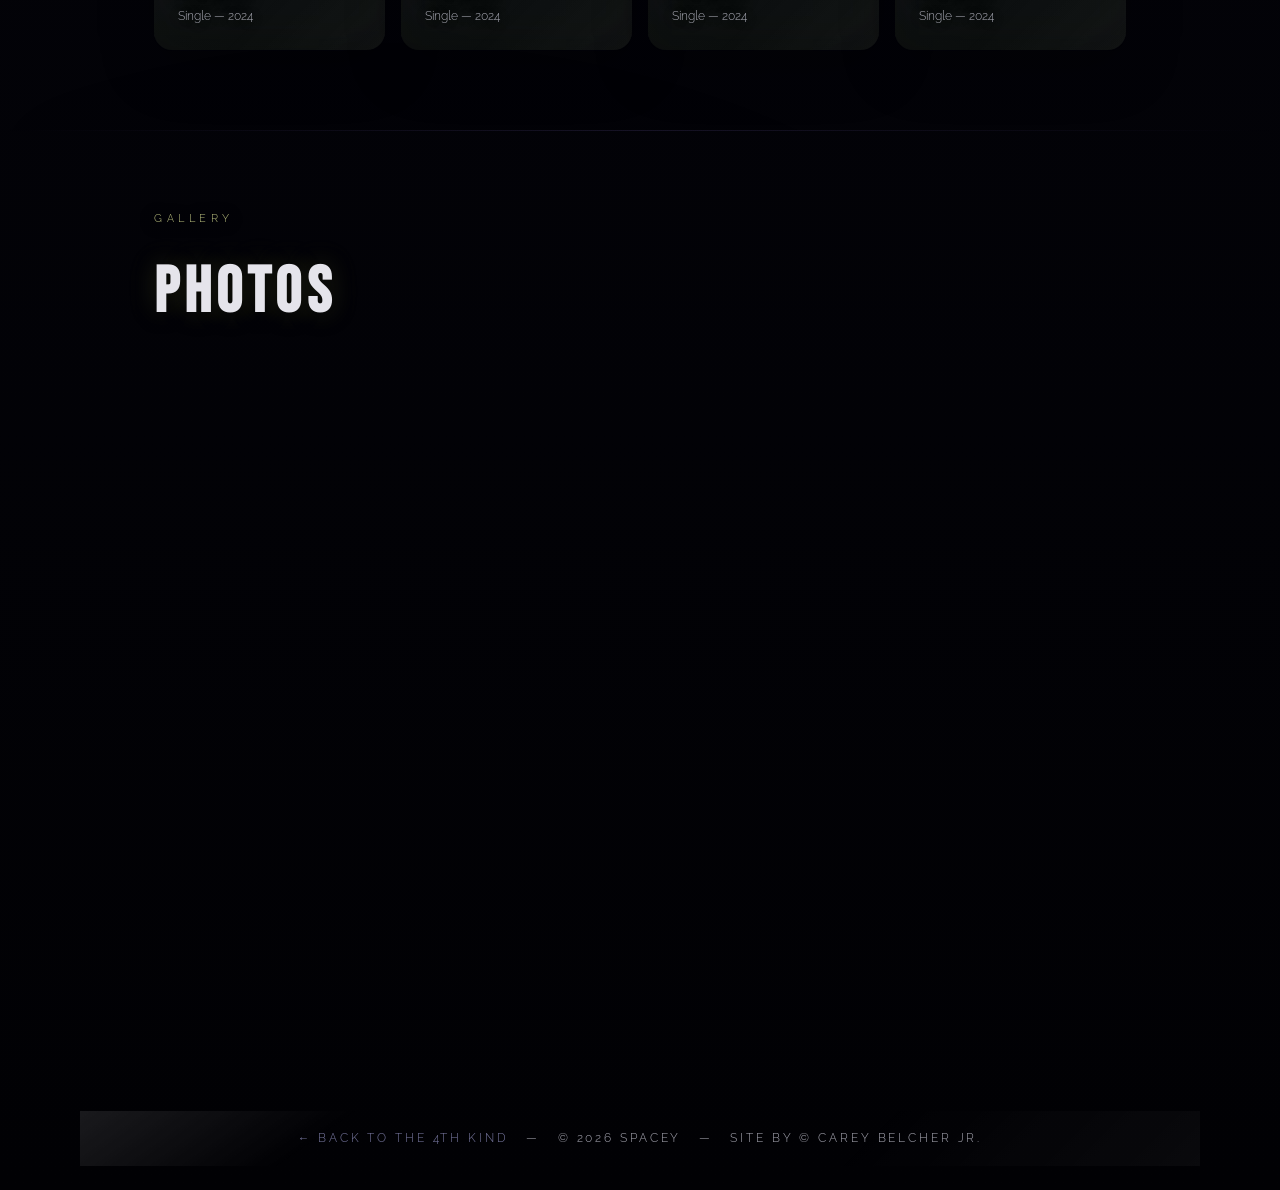
<file: jsteezzy.html>
<!DOCTYPE html>
<html lang="en">
<head>
  <meta charset="UTF-8">
  <meta name="viewport" content="width=device-width, initial-scale=1.0">
  <title>Jsteezzy — The 4th Kind</title>
  <link rel="preconnect" href="https://fonts.googleapis.com">
  <link href="https://fonts.googleapis.com/css2?family=Bebas+Neue&family=Dancing+Script:wght@700&family=Raleway:wght@300;400;600&display=swap" rel="stylesheet">
  <style>
    *, *::before, *::after { box-sizing: border-box; margin: 0; padding: 0; }
    :root {
      --bg: #07070f; --bg2: #0d0d1a; --bg3: #121224;
      --accent: #a78bfa; --text: #e2e2f0; --muted: #7878a0;
      --border: rgba(167,139,250,0.12);
      --member-color: #2dd4bf;
    }
    html { scroll-behavior: smooth; }
    body { background: var(--bg); color: var(--text); font-family: 'Raleway', sans-serif; font-weight: 300; line-height: 1.7; overflow-x: hidden; }
    #atmosphere { position: fixed; inset: 0; pointer-events: none; z-index: 0; overflow: hidden; }
    .fragment { position: absolute; left: 0; top: 0; border: 1px solid rgba(167,139,250,0.13); background: rgba(10,10,22,0.22); will-change: transform, opacity; }
    .fragment.blue { border-color: rgba(96,165,250,0.15); }
    .fragment.pink { border-color: rgba(244,114,182,0.12); }
    .fragment.glow { box-shadow: inset 0 0 20px rgba(167,139,250,0.05); }
    nav { position: fixed; top: 0; width: 100%; z-index: 100; padding: 1.2rem 4rem; display: flex; justify-content: space-between; align-items: center; background: transparent; border-bottom: 1px solid transparent; transition: background 0.5s, border-color 0.5s, backdrop-filter 0.5s; }
    nav.scrolled { background: rgba(7,7,15,0.88); backdrop-filter: blur(14px); border-color: var(--border); }
    .nav-back { display: inline-flex; align-items: center; gap: 0.7rem; font-size: 0.72rem; letter-spacing: 0.2em; text-transform: uppercase; color: var(--muted); text-decoration: none; transition: color 0.3s; }
    .nav-back img {
      width: 44px;
      height: 44px;
      object-fit: contain;
      filter: drop-shadow(0 0 12px rgba(0,0,0,0.35));
    }
    .nav-back:hover { color: var(--text); }
    .nav-ig {
      display: inline-flex;
      align-items: center;
      justify-content: center;
      min-height: 44px;
      padding: 0.8rem 1.2rem;
      font-size: 0.72rem;
      letter-spacing: 0.2em;
      text-transform: uppercase;
      color: #f8f7ff;
      text-decoration: none;
      background: rgba(7,7,15,0.82);
      border: 1px solid rgba(255,255,255,0.2);
      box-shadow: 0 12px 32px rgba(0,0,0,0.28);
      backdrop-filter: blur(10px);
      text-shadow: 0 1px 10px rgba(0,0,0,0.45);
      transition: background 0.3s, border-color 0.3s, color 0.3s;
    }
    .nav-ig:hover { background: rgba(7,7,15,0.92); border-color: var(--member-color); color: #ffffff; }
    .member-hero { position: relative; z-index: 1; min-height: 100vh; display: flex; flex-direction: column; justify-content: flex-end; padding: 0 4rem 5rem; overflow: hidden; }
    .member-hero .depth-bg { position: absolute; inset: -35% 0; will-change: transform; pointer-events: none; }
    .member-hero::after { content: ''; position: absolute; inset: 0; background: linear-gradient(to top, rgba(7,7,15,0.92) 0%, rgba(7,7,15,0.18) 45%, rgba(7,7,15,0.04) 100%); pointer-events: none; z-index: 1; }
    .member-hero-content { position: relative; z-index: 2; }
    .member-eyebrow { font-size: 0.7rem; letter-spacing: 0.42em; text-transform: uppercase; color: var(--member-color); margin-bottom: 0.75rem; }
    .member-hero-name { font-family: 'Dancing Script', cursive; font-size: clamp(3rem, 9vw, 6.5rem); letter-spacing: 0.01em; line-height: 0.9; color: var(--text); text-shadow: 0 0 80px rgba(45,212,191,0.2); margin-bottom: 1.25rem; }
    .member-hero-tags { display: flex; gap: 1.5rem; flex-wrap: wrap; margin-bottom: 2rem; }
    .member-tag { font-size: 0.7rem; letter-spacing: 0.3em; text-transform: uppercase; color: var(--muted); border: 1px solid var(--border); padding: 0.4rem 1rem; }
    .member-cta {
      display: inline-flex;
      align-items: center;
      justify-content: center;
      min-height: 48px;
      padding: 0.95rem 1.5rem;
      border: 1px solid rgba(255,255,255,0.22);
      background: rgba(7,7,15,0.82);
      color: #f8f7ff;
      text-decoration: none;
      font-size: 0.76rem;
      font-weight: 600;
      letter-spacing: 0.2em;
      text-transform: uppercase;
      box-shadow: 0 16px 34px rgba(0,0,0,0.28);
      backdrop-filter: blur(12px);
      text-shadow: 0 1px 10px rgba(0,0,0,0.45);
      transition: background 0.3s, border-color 0.3s, color 0.3s, transform 0.3s;
    }
    .member-cta:hover { background: rgba(7,7,15,0.92); border-color: var(--member-color); color: #ffffff; transform: translateY(-2px); }
    .depth-section { position: relative; z-index: 1; min-height: 60vh; display: flex; align-items: center; overflow: hidden; }
    .depth-section::before { content: ''; position: absolute; top: 0; left: 0; right: 0; height: 1px; background: linear-gradient(90deg, transparent, var(--border), transparent); }
    .depth-bg { position: absolute; inset: -35% 0; will-change: transform; pointer-events: none; }
    .section-inner { position: relative; z-index: 2; width: 100%; max-width: 1100px; margin: 0 auto; padding: 5rem 4rem; }
    .reveal { opacity: 0; transform: translateY(26px); transition: opacity 0.75s ease, transform 0.75s ease; }
    .reveal.visible { opacity: 1; transform: none; }
    .reveal + .reveal { transition-delay: 0.12s; }
    .reveal-grid > * { opacity: 0; transform: translateY(22px) scale(0.97); transition: opacity 0.6s ease, transform 0.6s ease; }
    .section-label { font-size: 0.68rem; letter-spacing: 0.42em; text-transform: uppercase; color: var(--member-color); margin-bottom: 0.6rem; }
    .section-title { font-family: 'Bebas Neue', sans-serif; font-size: clamp(2.5rem, 5vw, 4rem); letter-spacing: 0.08em; margin-bottom: 2.5rem; }
    .bio-block {
      max-width: 760px;
      padding: 1.9rem 2rem;
      background: rgba(7,7,15,0.82);
      border: 1px solid rgba(255,255,255,0.14);
      border-left: 4px solid var(--member-color);
      box-shadow: 0 24px 60px rgba(0,0,0,0.28);
      backdrop-filter: blur(12px);
    }
    .bio-lead { font-family: 'Bebas Neue', sans-serif; font-size: clamp(1.4rem, 3vw, 2rem); letter-spacing: 0.06em; color: #ffffff; margin-bottom: 1.25rem; line-height: 1.3; }
    .bio-block p { font-size: 1rem; font-weight: 400; color: rgba(248,247,255,0.88); line-height: 1.9; margin-bottom: 1rem; }
    .bio-block p:last-child { margin-bottom: 0; }
    .music-grid { display: grid; grid-template-columns: repeat(auto-fill, minmax(190px, 1fr)); gap: 1rem; }
    .track-card { background: var(--bg2); border: 1px solid var(--border); padding: 1.5rem; cursor: pointer; transition: border-color 0.3s; }
    .track-card:hover { border-color: rgba(45,212,191,0.3); }
    .track-thumb { width: 100%; aspect-ratio: 1; background: var(--bg3); margin-bottom: 1rem; display: flex; align-items: center; justify-content: center; color: var(--muted); font-size: 1.6rem; transition: color 0.3s; }
    .track-card:hover .track-thumb { color: var(--member-color); }
    .track-title { font-size: 0.88rem; font-weight: 600; margin-bottom: 0.25rem; }
    .track-meta { font-size: 0.73rem; color: var(--muted); }
    .video-showcase {
      --spotlight: rgba(45,212,191,0.2);
      position: relative;
      border: 1px solid var(--border);
      background: rgba(13,13,26,0.8);
      overflow: hidden;
      box-shadow: 0 28px 90px rgba(0,0,0,0.34);
      transition: border-color 0.3s, transform 0.3s, box-shadow 0.3s;
      isolation: isolate;
    }
    .video-showcase::before {
      content: '';
      position: absolute;
      inset: -38% -18% auto;
      height: 72%;
      background: radial-gradient(ellipse at 50% 45%, var(--spotlight) 0%, transparent 68%);
      opacity: 0.82;
      pointer-events: none;
      z-index: -1;
    }
    .video-showcase:hover {
      border-color: rgba(45,212,191,0.3);
      transform: translateY(-4px);
      box-shadow: 0 34px 110px rgba(0,0,0,0.42);
    }
    .video-frame { position: relative; overflow: hidden; background: var(--bg2); aspect-ratio: 16 / 9; }
    .video-frame iframe { width: 100%; height: 100%; border: 0; display: block; }
    .video-meta {
      display: flex;
      flex-direction: column;
      justify-content: space-between;
      gap: 0.35rem;
      padding: 1rem;
      color: var(--muted);
      font-size: 0.72rem;
      letter-spacing: 0.22em;
      text-transform: uppercase;
    }
    .video-title { color: var(--text); font-size: 0.86rem; font-weight: 600; letter-spacing: 0.16em; }
    .track-spotlight {
      margin-top: 1.2rem;
      padding: 1.1rem 1.2rem;
      border: 1px solid rgba(45,212,191,0.2);
      background: rgba(10,10,22,0.42);
      display: flex;
      flex-wrap: wrap;
      align-items: center;
      justify-content: space-between;
      gap: 1rem;
    }
    .track-spotlight-copy { display: flex; flex-direction: column; gap: 0.2rem; }
    .track-spotlight-label { font-size: 0.62rem; letter-spacing: 0.32em; text-transform: uppercase; color: var(--muted); }
    .track-spotlight-title { font-size: 1rem; letter-spacing: 0.06em; color: var(--text); font-weight: 600; }
    .listen-links { display: flex; flex-wrap: wrap; gap: 0.75rem; }
    .listen-link {
      display: inline-flex;
      align-items: center;
      justify-content: center;
      padding: 0.8rem 1.35rem;
      border: 1px solid var(--member-color);
      color: var(--member-color);
      text-decoration: none;
      font-size: 0.68rem;
      letter-spacing: 0.24em;
      text-transform: uppercase;
      transition: background 0.3s, color 0.3s;
    }
    .listen-link:hover { background: var(--member-color); color: var(--bg); }
    .photos-grid { display: grid; grid-template-columns: repeat(auto-fill, minmax(250px, 1fr)); gap: 0.75rem; }
    .photo-item { aspect-ratio: 1; background: var(--bg3); border: 1px solid var(--border); display: flex; align-items: center; justify-content: center; color: var(--muted); font-size: 0.72rem; letter-spacing: 0.25em; text-transform: uppercase; overflow: hidden; transition: border-color 0.3s; }
    .photo-item img { width: 100%; height: 100%; object-fit: cover; display: block; transition: transform 0.4s ease; }
    .photo-item:hover { border-color: rgba(45,212,191,0.3); }
    .photo-item:hover img { transform: scale(1.04); }
    footer { position: relative; z-index: 1; text-align: center; padding: 3rem 4rem; border-top: 1px solid var(--border); color: var(--muted); font-size: 0.72rem; letter-spacing: 0.25em; text-transform: uppercase; }
    footer a { color: var(--muted); text-decoration: none; transition: color 0.3s; }
    footer a:hover { color: var(--text); }
    
    @media (max-width: 768px) { nav { padding: 1rem 1.5rem; } .nav-back span { display: none; } .nav-back img { width: 38px; height: 38px; } .nav-ig { min-height: 40px; padding: 0.72rem 0.95rem; font-size: 0.64rem; letter-spacing: 0.14em; } .member-hero { padding: 0 1.5rem 3.5rem; } .member-cta { width: 100%; max-width: 18rem; } .section-inner { padding: 4rem 1.5rem; } footer { padding: 2rem 1.5rem; } }
  </style>
  <link rel="stylesheet" href="profile-cosmos.css">
  <link rel="stylesheet" href="site-bubbles.css">
</head>
<body class="profile-jsteezzy">
  <div id="atmosphere" aria-hidden="true"></div>
  <nav id="navbar">
    <a href="index.html" class="nav-back"><img src="images/logo/the-4th-kind-logo-v2.jpg" alt="" aria-hidden="true"><span>&#8592; The 4th Kind</span></a>
    <a href="https://instagram.com/jsteez4k" target="_blank" class="nav-ig">@jsteez4k</a>
  </nav>
  <div class="member-hero" style="background-image: url('images/jsteezzy/jsteezzy.jpg'); background-size: cover; background-position: center 30%;">
    <div class="depth-bg" style="background:radial-gradient(ellipse at 35% 55%, rgba(5,55,55,0.65) 0%, transparent 65%);"></div>
    <div class="member-hero-content">
      <p class="member-eyebrow">Chicago, IL &nbsp;&bull;&nbsp; The 4th Kind</p>
      <h1 class="member-hero-name">Jsteezzy</h1>
      <div class="member-hero-tags">
        <span class="member-tag">Rapper</span>
        <span class="member-tag">Chicago, IL</span>
      </div>
      <a href="https://instagram.com/jsteez4k" target="_blank" class="member-cta">@jsteez4k</a>
    </div>
  </div>
  <section class="depth-section">
    <div class="depth-bg" style="background:radial-gradient(ellipse at 60% 40%, rgba(5,40,40,0.5) 0%, transparent 65%);"></div>
    <div class="section-inner">
      <div class="video-showcase reveal">
        <div class="video-frame">
          <iframe
            src="https://www.youtube-nocookie.com/embed/Bb1gmTO3094?rel=0&modestbranding=1"
            title="Jsteezzy featured track"
            loading="lazy"
            allow="accelerometer; autoplay; clipboard-write; encrypted-media; gyroscope; picture-in-picture"
            allowfullscreen
          ></iframe>
        </div>
        <div class="video-meta">
          <span>Featured Video</span>
          <span class="video-title">Courtesy of The 4th Kind</span>
        </div>
      </div>
      <div class="track-spotlight reveal">
        <div class="track-spotlight-copy">
          <span class="track-spotlight-label">Handpicked by Spacey</span>
          <span class="track-spotlight-title">Backroads &amp; Backwoods</span>
        </div>
        <div class="listen-links">
          <a class="listen-link" href="https://music.apple.com/us/album/backroads-backwoods/1645222719?i=1645223207" target="_blank" rel="noopener noreferrer">Apple Music</a>
          <a class="listen-link" href="https://open.spotify.com/search/Jsteezzy%20Backroads%20%26%20Backwoods" target="_blank" rel="noopener noreferrer">Spotify</a>
          <a class="listen-link" href="https://www.youtube.com/results?search_query=Jsteezzy+Backroads+and+Backwoods" target="_blank" rel="noopener noreferrer">YouTube</a>
        </div>
      </div>
    </div>
  </section>
  <section class="depth-section">
    <div class="depth-bg" style="background:radial-gradient(ellipse at 70% 50%, rgba(5,50,50,0.5) 0%, transparent 65%);"></div>
    <div class="section-inner">
      <p class="section-label reveal">Biography</p>
      <h2 class="section-title reveal">About</h2>
      <div class="bio-block reveal">
        <p class="bio-lead">The youngest member of The 4th Kind, rooted in South Side Chicago and spoken word.</p>
        <p>Jsteezzy, whose real name is Jalen Sharp, is the youngest member of The 4th Kind. Although he is the youngest in the collective, he has had a hand in music since before he entered high school.</p>
        <p>Steez was also a member of the spoken word club at OPRF High School, where he met 16RAHEEM. The two stayed friends, and Steez eventually joined The 4th Kind. Jalen grew up on the South Side of Chicago, and his deep connection to that upbringing shows in his music.</p>
        <p>His bouncy, soulful sound is that of a true Chicagoan, channeling artists such as Mick Jenkins and Saba. Steez currently has three solo projects out on streaming services and one collaborative album with 16RAHEEM.</p>
        <p>Steez is also the host of Chicago's most intimate open mic, <em>Respect the Mic</em>. He continues to push his sound forward while being a positive light in Chicago's music space.</p>
      </div>
    </div>
  </section>
  <section class="depth-section">
    <div class="depth-bg" style="background:radial-gradient(ellipse at 30% 60%, rgba(5,45,45,0.5) 0%, transparent 65%);"></div>
    <div class="section-inner">
      <p class="section-label reveal">Discography</p>
      <h2 class="section-title reveal">Music</h2>
      <div class="music-grid reveal-grid">
        <div class="track-card"><div class="track-thumb">&#9654;</div><div class="track-title">Track Title</div><div class="track-meta">Single &mdash; 2024</div></div>
        <div class="track-card"><div class="track-thumb">&#9654;</div><div class="track-title">Track Title</div><div class="track-meta">Single &mdash; 2024</div></div>
        <div class="track-card"><div class="track-thumb">&#9654;</div><div class="track-title">Track Title</div><div class="track-meta">Single &mdash; 2024</div></div>
        <div class="track-card"><div class="track-thumb">&#9654;</div><div class="track-title">Track Title</div><div class="track-meta">Single &mdash; 2024</div></div>
      </div>
    </div>
  </section>
  <section class="depth-section">
    <div class="depth-bg" style="background:radial-gradient(ellipse at 60% 40%, rgba(5,40,40,0.5) 0%, transparent 65%);"></div>
    <div class="section-inner">
      <p class="section-label reveal">Gallery</p>
      <h2 class="section-title reveal">Photos</h2>
      <div class="photos-grid reveal-grid">
        <div class="photo-item"><img src="images/jsteezzy/jsteezzy.jpg" alt="Jsteezzy"></div>
        <div class="photo-item"><img src="images/jsteezzy/jsteezzy.jpg" alt="Jsteezzy"></div>
        <div class="photo-item"><img src="images/jsteezzy/jsteezzy.jpg" alt="Jsteezzy"></div>
        <div class="photo-item"><img src="images/jsteezzy/jsteezzy.jpg" alt="Jsteezzy"></div>
        <div class="photo-item"><img src="images/jsteezzy/jsteezzy.jpg" alt="Jsteezzy"></div>
        <div class="photo-item"><img src="images/jsteezzy/jsteezzy.jpg" alt="Jsteezzy"></div>
      </div>
    </div>
  </section>
  
  <footer>
    <a href="index.html">&#8592; Back to The 4th Kind</a>
    &nbsp;&nbsp;&mdash;&nbsp;&nbsp;
    &copy; 2026 Spacey
    &nbsp;&nbsp;&mdash;&nbsp;&nbsp;
    Site by &copy; Carey Belcher Jr.
  </footer>
  <script>
    const navbar = document.getElementById('navbar');
    window.addEventListener('scroll', () => { navbar.classList.toggle('scrolled', window.scrollY > 60); }, { passive: true });
    const atmos = document.getElementById('atmosphere'), fragData = [];
    const colorPool = ['', '', '', 'blue', 'pink', 'glow'];
    for (let i = 0; i < 28; i++) {
      const el = document.createElement('div'), tall = Math.random() > 0.42, w = 38 + Math.random() * 150;
      el.className = `fragment ${colorPool[Math.floor(Math.random() * colorPool.length)]}`;
      el.style.width = w + 'px'; el.style.height = (tall ? w * (1.15 + Math.random() * 0.75) : w * (0.42 + Math.random() * 0.5)) + 'px';
      atmos.appendChild(el);
      fragData.push({ el, scrollCenter: Math.max(0, Math.min(1, i / 27 + (Math.random() - 0.5) * 0.06)), xVW: 1.5 + Math.random() * 91, speed: 0.45 + Math.random() * 3.1, rotation: (Math.random() - 0.5) * 38, baseAlpha: 0.055 + Math.random() * 0.21 });
    }
    const depthBgs = document.querySelectorAll('.depth-bg'); let rafPending = false;
    function tick() {
      const scrollY = window.scrollY, maxScroll = Math.max(1, document.body.scrollHeight - window.innerHeight), scrollPct = scrollY / maxScroll, vh = window.innerHeight;
      fragData.forEach(({ el, scrollCenter, xVW, speed, rotation, baseAlpha }) => {
        const yVH = 50 + (scrollCenter - scrollPct) * speed * 100, dist = Math.abs(yVH - 50);
        el.style.transform = `translate(calc(${xVW}vw - 50%), calc(${yVH}vh - 50%)) rotate(${rotation}deg)`;
        el.style.opacity = Math.max(0, 1 - dist / 58) * baseAlpha * 5.8;
      });
      depthBgs.forEach(bg => { const rect = bg.parentElement.getBoundingClientRect(); bg.style.transform = `translateY(${((rect.top + rect.height * 0.5) / vh - 0.5) * 22}%)`; });
      rafPending = false;
    }
    window.addEventListener('scroll', () => { if (!rafPending) { rafPending = true; requestAnimationFrame(tick); } }, { passive: true });
    tick();
    const revealObs = new IntersectionObserver((entries) => {
      entries.forEach(entry => {
        if (!entry.isIntersecting) return;
        const el = entry.target;
        if (el.classList.contains('reveal-grid')) { Array.from(el.children).forEach((c, i) => setTimeout(() => { c.style.opacity = '1'; c.style.transform = 'translateY(0) scale(1)'; }, i * 115)); }
        else { el.classList.add('visible'); }
        revealObs.unobserve(el);
      });
    }, { threshold: 0.1, rootMargin: '0px 0px -40px 0px' });
    document.querySelectorAll('.reveal, .reveal-grid').forEach(el => revealObs.observe(el));
    
  </script>
  <script src="profile-cosmos.js"></script>
</body>
</html>
</file>
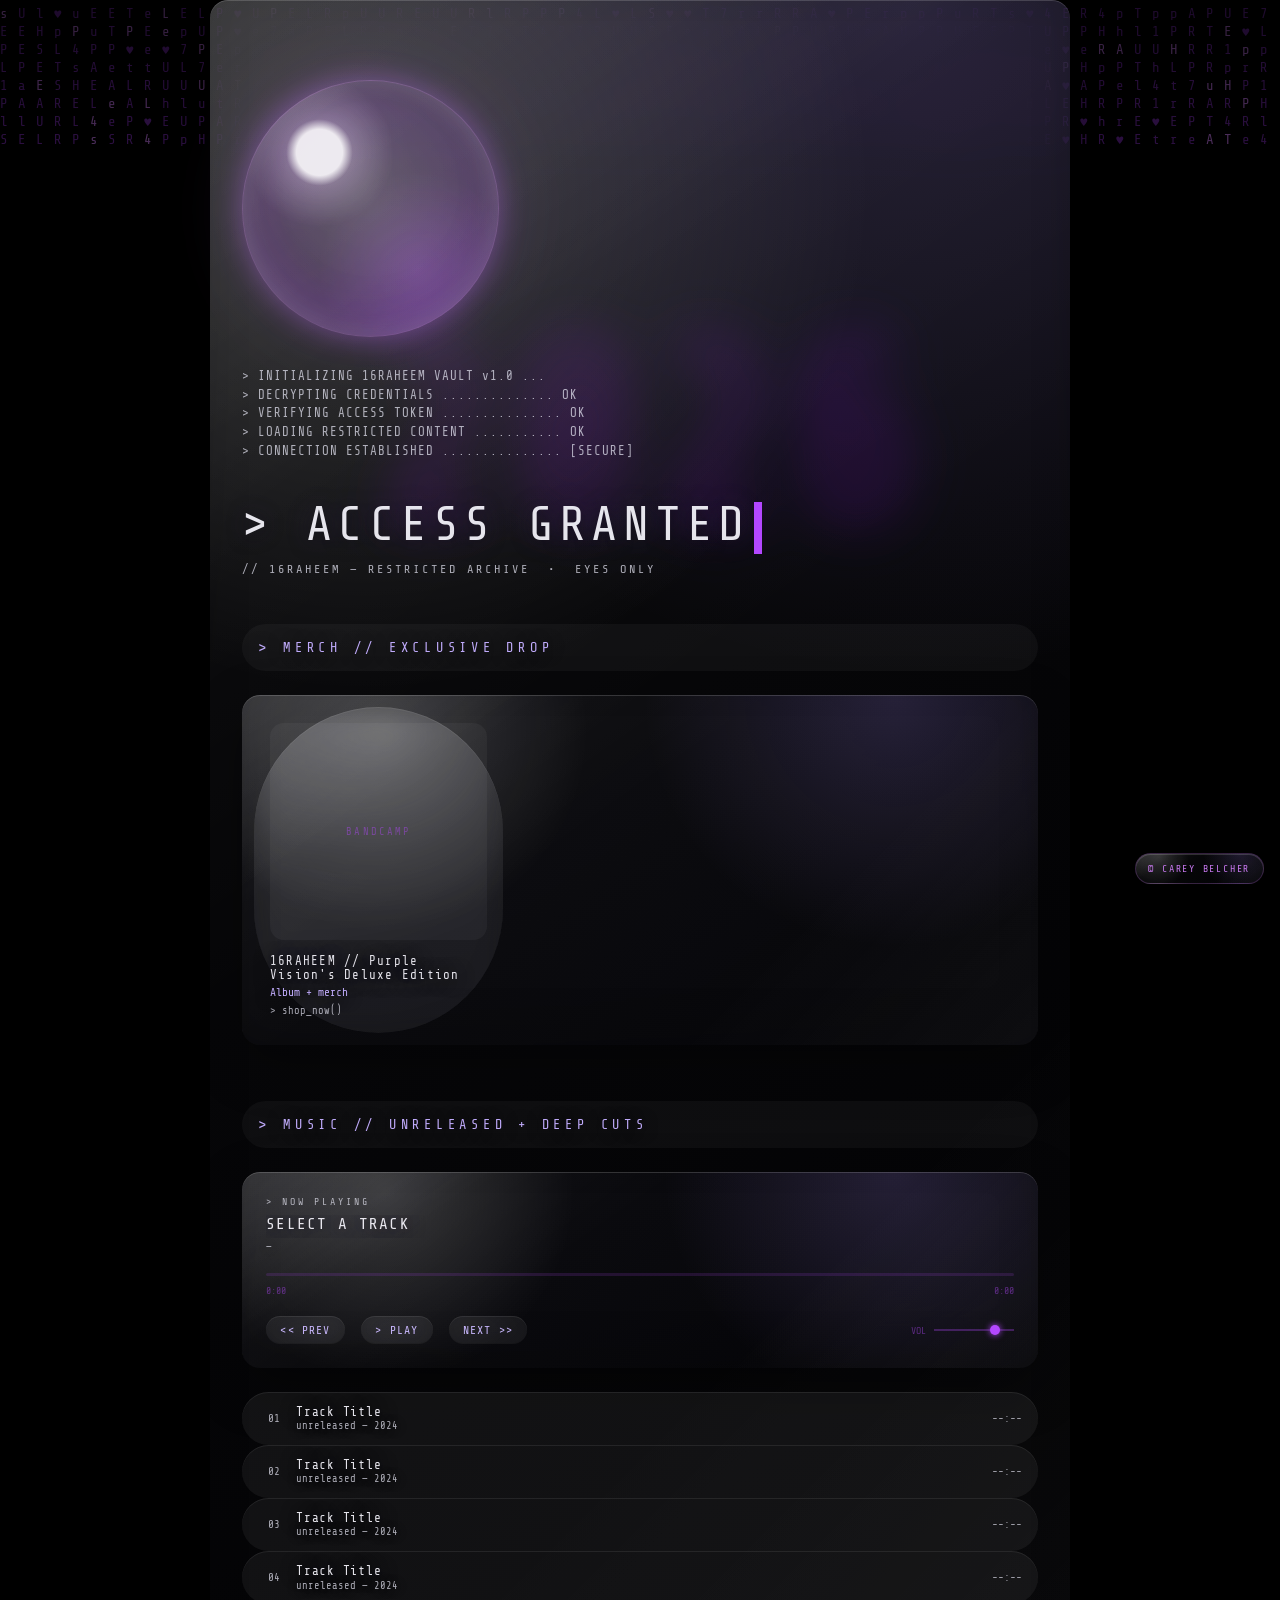
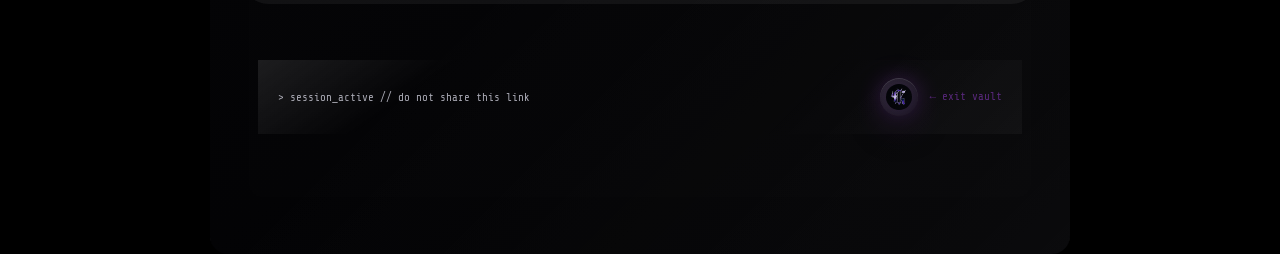
<file: vault.html>
<!DOCTYPE html>
<html lang="en">
<head>
  <meta charset="UTF-8">
  <meta name="viewport" content="width=device-width, initial-scale=1.0">
  <title>// VAULT</title>
  <link rel="preconnect" href="https://fonts.googleapis.com">
  <link href="https://fonts.googleapis.com/css2?family=Share+Tech+Mono&display=swap" rel="stylesheet">
  <style>
    *, *::before, *::after { box-sizing: border-box; margin: 0; padding: 0; }
    :root {
      --purple:     #b347ff;
      --purple-dim: #7c2db8;
      --purple-glow:#d580ff;
      --bg:         #000000;
      --bg2:        #08000f;
      --border:     rgba(179,71,255,0.25);
      --muted:      rgba(179,71,255,0.45);
    }
    html, body { height: 100%; }
    body { background: var(--bg); color: var(--purple); font-family: 'Share Tech Mono', monospace; overflow-x: hidden; }

    #matrix { position: fixed; inset: 0; z-index: 0; opacity: 0.35; }

    #terminal { position: relative; z-index: 1; max-width: 860px; margin: 0 auto; padding: 5rem 2rem 6rem; }
    .vault-logo {
      width: clamp(120px, 22vw, 190px);
      aspect-ratio: 1;
      padding: 16%;
      border-radius: 50%;
      display: block;
      margin-bottom: 2rem;
      object-fit: contain;
      mix-blend-mode: screen;
      background:
        radial-gradient(circle at 30% 28%, rgba(255,255,255,0.88) 0 9%, rgba(255,255,255,0.2) 13%, transparent 29%),
        radial-gradient(circle at 68% 74%, rgba(179,71,255,0.24) 0%, transparent 38%),
        radial-gradient(circle at 50% 50%, rgba(255,255,255,0.12) 0%, rgba(179,71,255,0.14) 56%, rgba(255,255,255,0.04) 100%);
      border: 1px solid rgba(213,128,255,0.26);
      box-shadow:
        inset 0 0 26px rgba(255,255,255,0.12),
        inset 0 -20px 36px rgba(124,45,184,0.28),
        0 0 28px rgba(179,71,255,0.36);
      filter: drop-shadow(0 0 28px rgba(179,71,255,0.48));
      opacity: 0;
      animation: fadein 0.5s ease forwards;
    }

    .boot-line { font-size: 0.78rem; letter-spacing: 0.08em; color: var(--muted); margin-bottom: 0.3rem; opacity: 0; animation: fadein 0.3s ease forwards; }
    .boot-line:nth-child(1) { animation-delay: 0.1s; }
    .boot-line:nth-child(2) { animation-delay: 0.5s; }
    .boot-line:nth-child(3) { animation-delay: 0.9s; }
    .boot-line:nth-child(4) { animation-delay: 1.3s; }
    .boot-line:nth-child(5) { animation-delay: 1.7s; }

    @keyframes fadein { from { opacity: 0; transform: translateY(4px); } to { opacity: 1; transform: none; } }

    .access-granted { margin: 2.5rem 0 0.5rem; font-size: clamp(1.8rem, 5vw, 3rem); color: var(--purple-glow); text-shadow: 0 0 30px var(--purple), 0 0 60px var(--purple-dim); letter-spacing: 0.12em; opacity: 0; animation: fadein 0.5s ease 2.2s forwards; }
    .access-sub { font-size: 0.75rem; letter-spacing: 0.25em; color: var(--muted); margin-bottom: 3rem; opacity: 0; animation: fadein 0.5s ease 2.6s forwards; }

    .vault-section { margin-bottom: 3.5rem; opacity: 0; animation: fadein 0.6s ease forwards; }
    .vault-section:nth-of-type(1) { animation-delay: 3s; }
    .vault-section:nth-of-type(2) { animation-delay: 3.4s; }

    .vault-section-header { display: flex; align-items: center; gap: 1rem; margin-bottom: 1.5rem; padding-bottom: 0.75rem; border-bottom: 1px solid var(--border); }
    .prompt { color: var(--purple-glow); font-size: 1rem; }
    .vault-section-title { font-size: 0.85rem; letter-spacing: 0.35em; text-transform: uppercase; color: var(--purple); text-shadow: 0 0 12px var(--purple-dim); }

    .blink { display: inline-block; width: 8px; height: 1.1em; background: var(--purple); vertical-align: middle; margin-left: 4px; animation: blink 1s step-end infinite; }
    @keyframes blink { 0%,100%{opacity:1} 50%{opacity:0} }

    /* Merch */
    .merch-grid { display: grid; grid-template-columns: repeat(auto-fill, minmax(200px, 1fr)); gap: 1px; border: 1px solid var(--border); }
    .merch-item { display: block; padding: 1.25rem; border: 1px solid transparent; color: inherit; text-decoration: none; transition: border-color 0.3s, background 0.3s; cursor: pointer; }
    .merch-item:hover { border-color: var(--border); background: rgba(179,71,255,0.05); }
    .merch-img-slot { width: 100%; aspect-ratio: 1; background: #0a000f; border: 1px solid var(--border); display: flex; align-items: center; justify-content: center; color: var(--muted); font-size: 0.65rem; letter-spacing: 0.2em; text-transform: uppercase; margin-bottom: 0.85rem; overflow: hidden; }
    .merch-img-slot img { width: 100%; height: 100%; object-fit: cover; }
    .merch-name { font-size: 0.78rem; letter-spacing: 0.1em; color: var(--purple-glow); margin-bottom: 0.25rem; }
    .merch-price { font-size: 0.7rem; color: var(--muted); }
    .merch-cmd { font-size: 0.65rem; color: var(--purple-dim); margin-top: 0.4rem; }

    /* Player */
    .player { border: 1px solid var(--border); background: rgba(8,0,15,0.7); margin-bottom: 1.5rem; padding: 1.5rem; }
    .player-status { font-size: 0.62rem; letter-spacing: 0.3em; color: var(--muted); margin-bottom: 0.5rem; }
    .player-title { font-size: 1rem; letter-spacing: 0.08em; color: var(--purple-glow); text-shadow: 0 0 12px var(--purple-dim); margin-bottom: 0.2rem; min-height: 1.4em; white-space: nowrap; overflow: hidden; text-overflow: ellipsis; }
    .player-meta { font-size: 0.65rem; color: var(--muted); margin-bottom: 1.25rem; min-height: 1em; }
    .player-progress-wrap { position: relative; height: 3px; background: rgba(179,71,255,0.15); margin-bottom: 0.6rem; cursor: pointer; }
    .player-progress-bar { height: 100%; background: var(--purple); box-shadow: 0 0 8px var(--purple-dim); width: 0%; transition: width 0.1s linear; pointer-events: none; }
    .player-times { display: flex; justify-content: space-between; font-size: 0.62rem; color: var(--muted); margin-bottom: 1.25rem; }
    .player-controls { display: flex; align-items: center; gap: 1rem; }
    .ctrl-btn { background: transparent; border: 1px solid var(--border); color: var(--purple); font-family: 'Share Tech Mono', monospace; font-size: 0.72rem; letter-spacing: 0.1em; padding: 0.45rem 0.9rem; cursor: pointer; transition: background 0.2s, color 0.2s; }
    .ctrl-btn:hover, .ctrl-btn.active { background: var(--purple); color: #000; }
    .ctrl-vol { display: flex; align-items: center; gap: 0.5rem; margin-left: auto; font-size: 0.62rem; color: var(--muted); }
    .ctrl-vol input[type=range] { -webkit-appearance: none; appearance: none; width: 80px; height: 2px; background: rgba(179,71,255,0.3); outline: none; cursor: pointer; }
    .ctrl-vol input[type=range]::-webkit-slider-thumb { -webkit-appearance: none; width: 10px; height: 10px; border-radius: 50%; background: var(--purple); box-shadow: 0 0 6px var(--purple); }

    /* Track list */
    .track-list { display: flex; flex-direction: column; }
    .track-row { display: flex; align-items: center; gap: 1rem; padding: 0.8rem 1rem; border-bottom: 1px solid rgba(179,71,255,0.08); cursor: pointer; transition: background 0.2s; }
    .track-row:hover { background: rgba(179,71,255,0.06); }
    .track-row.playing { background: rgba(179,71,255,0.1); }
    .track-num { font-size: 0.68rem; color: var(--muted); width: 22px; text-align: right; flex-shrink: 0; }
    .track-row.playing .track-num { color: var(--purple-glow); }
    .track-info { flex: 1; }
    .track-title { font-size: 0.8rem; color: var(--purple-glow); letter-spacing: 0.06em; }
    .track-row.playing .track-title { text-shadow: 0 0 8px var(--purple); }
    .track-meta { font-size: 0.65rem; color: var(--muted); margin-top: 0.1rem; }
    .track-duration { font-size: 0.68rem; color: var(--muted); flex-shrink: 0; }

    /* Footer */
    .vault-footer { margin-top: 4rem; padding-top: 1.5rem; border-top: 1px solid var(--border); font-size: 0.68rem; color: var(--muted); display: flex; justify-content: space-between; align-items: center; opacity: 0; animation: fadein 0.5s ease 4s forwards; }
    .vault-footer a { color: var(--muted); text-decoration: none; transition: color 0.3s; }
    .vault-footer a:hover { color: var(--purple); }
    .vault-footer img {
      width: 38px;
      height: 38px;
      padding: 6px;
      border-radius: 50%;
      object-fit: contain;
      margin-right: 0.7rem;
      vertical-align: middle;
      mix-blend-mode: screen;
      background:
        radial-gradient(circle at 30% 28%, rgba(255,255,255,0.74) 0 10%, rgba(255,255,255,0.16) 14%, transparent 31%),
        radial-gradient(circle at 50% 50%, rgba(255,255,255,0.08) 0%, rgba(179,71,255,0.12) 60%, rgba(255,255,255,0.04) 100%);
      border: 1px solid rgba(213,128,255,0.22);
      box-shadow: inset 0 0 12px rgba(255,255,255,0.1), 0 0 12px rgba(179,71,255,0.22);
      filter: drop-shadow(0 0 12px rgba(179,71,255,0.35));
    }

    /* cb */
    .site-credit-badge {
      position: fixed;
      right: 1rem;
      bottom: 1rem;
      z-index: 3;
      padding: 0.55rem 0.8rem;
      border: 1px solid rgba(213,128,255,0.22);
      background: rgba(0,0,0,0.72);
      color: rgba(213,128,255,0.92);
      font-size: 0.62rem;
      letter-spacing: 0.18em;
      text-transform: uppercase;
      box-shadow: 0 0 20px rgba(179,71,255,0.16);
    }

    @media (max-width: 600px) { #terminal { padding: 3rem 1.25rem 4rem; } }
  </style>
  <link rel="stylesheet" href="site-bubbles.css">
</head>
<body>
  <canvas id="matrix"></canvas>
  <div class="site-credit-badge">&copy; Carey Belcher</div>

  <div id="terminal">
    <img class="vault-logo" src="images/logo/the-4th-kind-logo-v2.jpg" alt="The 4th Kind logo">
    <div class="boot-line">> INITIALIZING 16RAHEEM VAULT v1.0 ...</div>
    <div class="boot-line">> DECRYPTING CREDENTIALS .............. OK</div>
    <div class="boot-line">> VERIFYING ACCESS TOKEN ............... OK</div>
    <div class="boot-line">> LOADING RESTRICTED CONTENT ........... OK</div>
    <div class="boot-line">> CONNECTION ESTABLISHED ............... [SECURE]</div>

    <div class="access-granted">&gt; ACCESS GRANTED<span class="blink"></span></div>
    <div class="access-sub">// 16RAHEEM &mdash; RESTRICTED ARCHIVE &nbsp;&bull;&nbsp; EYES ONLY</div>

    <!-- Merch -->
    <div class="vault-section">
      <div class="vault-section-header">
        <span class="prompt">&gt;</span>
        <span class="vault-section-title">MERCH // EXCLUSIVE DROP</span>
      </div>
      <div class="merch-grid">
        <a class="merch-item" href="https://16raheem.bandcamp.com/album/purple-vision-s-deluxe-edition" target="_blank" rel="noopener noreferrer"><div class="merch-img-slot">BANDCAMP</div><div class="merch-name">16RAHEEM // Purple Vision's Deluxe Edition</div><div class="merch-price">Album + merch</div><div class="merch-cmd">> shop_now()</div></a>
      </div>
    </div>

    <!-- Music -->
    <div class="vault-section">
      <div class="vault-section-header">
        <span class="prompt">&gt;</span>
        <span class="vault-section-title">MUSIC // UNRELEASED + DEEP CUTS</span>
      </div>
      <div class="player">
        <div class="player-status">&gt; NOW PLAYING</div>
        <div class="player-title" id="pTitle">SELECT A TRACK</div>
        <div class="player-meta" id="pMeta">&mdash;</div>
        <div class="player-progress-wrap" id="progressWrap">
          <div class="player-progress-bar" id="progressBar"></div>
        </div>
        <div class="player-times"><span id="pCurrent">0:00</span><span id="pDuration">0:00</span></div>
        <div class="player-controls">
          <button class="ctrl-btn" id="btnPrev" onclick="prevTrack()">&lt;&lt; PREV</button>
          <button class="ctrl-btn" id="btnPlay" onclick="togglePlay()">&gt; PLAY</button>
          <button class="ctrl-btn" id="btnNext" onclick="nextTrack()">NEXT &gt;&gt;</button>
          <div class="ctrl-vol">VOL<input type="range" id="volSlider" min="0" max="1" step="0.05" value="0.8" oninput="setVolume(this.value)"></div>
        </div>
      </div>
      <div class="track-list" id="trackList"></div>
    </div>

    <div class="vault-footer">
      <span>&gt; session_active // do not share this link</span>
      <a href="16raheem.html"><img src="images/logo/the-4th-kind-logo-v2.jpg" alt="" aria-hidden="true">&#8592; exit vault</a>
    </div>
  </div>

  <script>
    // ══════════════════════════════════════════
    //  TRACK LIST
    //  Drop audio files into audio/vault/ and
    //  update entries below.
    // ══════════════════════════════════════════
    const TRACKS = [
      { title: 'Track Title', meta: 'unreleased — 2024', src: 'audio/vault/track1.mp3' },
      { title: 'Track Title', meta: 'unreleased — 2024', src: 'audio/vault/track2.mp3' },
      { title: 'Track Title', meta: 'unreleased — 2024', src: 'audio/vault/track3.mp3' },
      { title: 'Track Title', meta: 'unreleased — 2024', src: 'audio/vault/track4.mp3' },
    ];

    // Player engine
    const audio    = new Audio();
    audio.volume   = 0.8;
    let currentIdx = -1, isPlaying = false;
    const pTitle   = document.getElementById('pTitle');
    const pMeta    = document.getElementById('pMeta');
    const pCurrent = document.getElementById('pCurrent');
    const pDuration= document.getElementById('pDuration');
    const progBar  = document.getElementById('progressBar');
    const progWrap = document.getElementById('progressWrap');
    const btnPlay  = document.getElementById('btnPlay');
    const trackList= document.getElementById('trackList');

    function fmt(s) { if (isNaN(s)) return '0:00'; const m = Math.floor(s/60), sec = Math.floor(s%60).toString().padStart(2,'0'); return `${m}:${sec}`; }

    TRACKS.forEach((t, i) => {
      const row = document.createElement('div');
      row.className = 'track-row'; row.id = `track-${i}`;
      row.innerHTML = `<span class="track-num">${String(i+1).padStart(2,'0')}</span><div class="track-info"><div class="track-title">${t.title}</div><div class="track-meta">${t.meta}</div></div><span class="track-duration" id="dur-${i}">--:--</span>`;
      row.addEventListener('click', () => loadTrack(i, true));
      trackList.appendChild(row);
    });

    function loadTrack(idx, autoplay = false) {
      if (currentIdx >= 0) document.getElementById(`track-${currentIdx}`)?.classList.remove('playing');
      currentIdx = idx; const t = TRACKS[idx];
      audio.src = t.src; audio.load();
      pTitle.textContent = t.title; pMeta.textContent = t.meta;
      progBar.style.width = '0%'; pCurrent.textContent = '0:00'; pDuration.textContent = '--:--';
      document.getElementById(`track-${idx}`)?.classList.add('playing');
      if (autoplay) { audio.play().then(() => { isPlaying = true; updateBtn(); }).catch(() => {}); }
      else { isPlaying = false; updateBtn(); }
    }
    function togglePlay() { if (currentIdx < 0) { loadTrack(0, true); return; } if (isPlaying) { audio.pause(); isPlaying = false; } else { audio.play().catch(()=>{}); isPlaying = true; } updateBtn(); }
    function prevTrack() { loadTrack(currentIdx <= 0 ? TRACKS.length - 1 : currentIdx - 1, isPlaying); }
    function nextTrack() { loadTrack((currentIdx + 1) % TRACKS.length, isPlaying); }
    function setVolume(v) { audio.volume = parseFloat(v); }
    function updateBtn() { btnPlay.textContent = isPlaying ? '|| PAUSE' : '> PLAY'; btnPlay.classList.toggle('active', isPlaying); }

    audio.addEventListener('timeupdate', () => { if (!audio.duration) return; progBar.style.width = (audio.currentTime / audio.duration * 100) + '%'; pCurrent.textContent = fmt(audio.currentTime); });
    audio.addEventListener('loadedmetadata', () => { pDuration.textContent = fmt(audio.duration); if (currentIdx >= 0) document.getElementById(`dur-${currentIdx}`).textContent = fmt(audio.duration); });
    audio.addEventListener('ended', () => nextTrack());
    progWrap.addEventListener('click', (e) => { if (!audio.duration) return; const rect = progWrap.getBoundingClientRect(); audio.currentTime = ((e.clientX - rect.left) / rect.width) * audio.duration; });

    // Purple Matrix Rain — PURPLE HEARTS chars only
    const canvas = document.getElementById('matrix');
    const ctx    = canvas.getContext('2d');
    const PURPLE = '#7c2db8', BRIGHT = '#d580ff';
    const CHARS  = 'PPUURRPPLLEEHHEAARTTS\u2665purplehearts\u2665PURPLEHEARTS147';
    let cols, drops;

    function resize() { canvas.width = window.innerWidth; canvas.height = window.innerHeight; cols = Math.floor(canvas.width / 18); drops = Array(cols).fill(1); }

    function drawGhostText() {
      const size = Math.min(canvas.width * 0.32, 260);
      ctx.save();
      ctx.font = `bold ${size}px Share Tech Mono, monospace`;
      ctx.textAlign = 'center'; ctx.textBaseline = 'middle';
      ctx.shadowColor = '#b347ff'; ctx.shadowBlur = 60;
      ctx.fillStyle = 'rgba(110,20,170,0.065)';
      ctx.fillText('2026', canvas.width / 2, canvas.height * 0.5);
      ctx.restore();
    }

    function draw() {
      ctx.fillStyle = 'rgba(0,0,0,0.05)'; ctx.fillRect(0, 0, canvas.width, canvas.height);
      drawGhostText();
      ctx.font = '14px Share Tech Mono, monospace';
      for (let i = 0; i < drops.length; i++) {
        const char = CHARS[Math.floor(Math.random() * CHARS.length)];
        ctx.fillStyle = Math.random() > 0.92 ? BRIGHT : PURPLE;
        ctx.fillText(char, i * 18, drops[i] * 18);
        if (drops[i] * 18 > canvas.height && Math.random() > 0.975) drops[i] = 0;
        drops[i]++;
      }
    }

    resize();
    window.addEventListener('resize', resize);
    setInterval(draw, 80);
  </script>
</body>
</html>
</file>
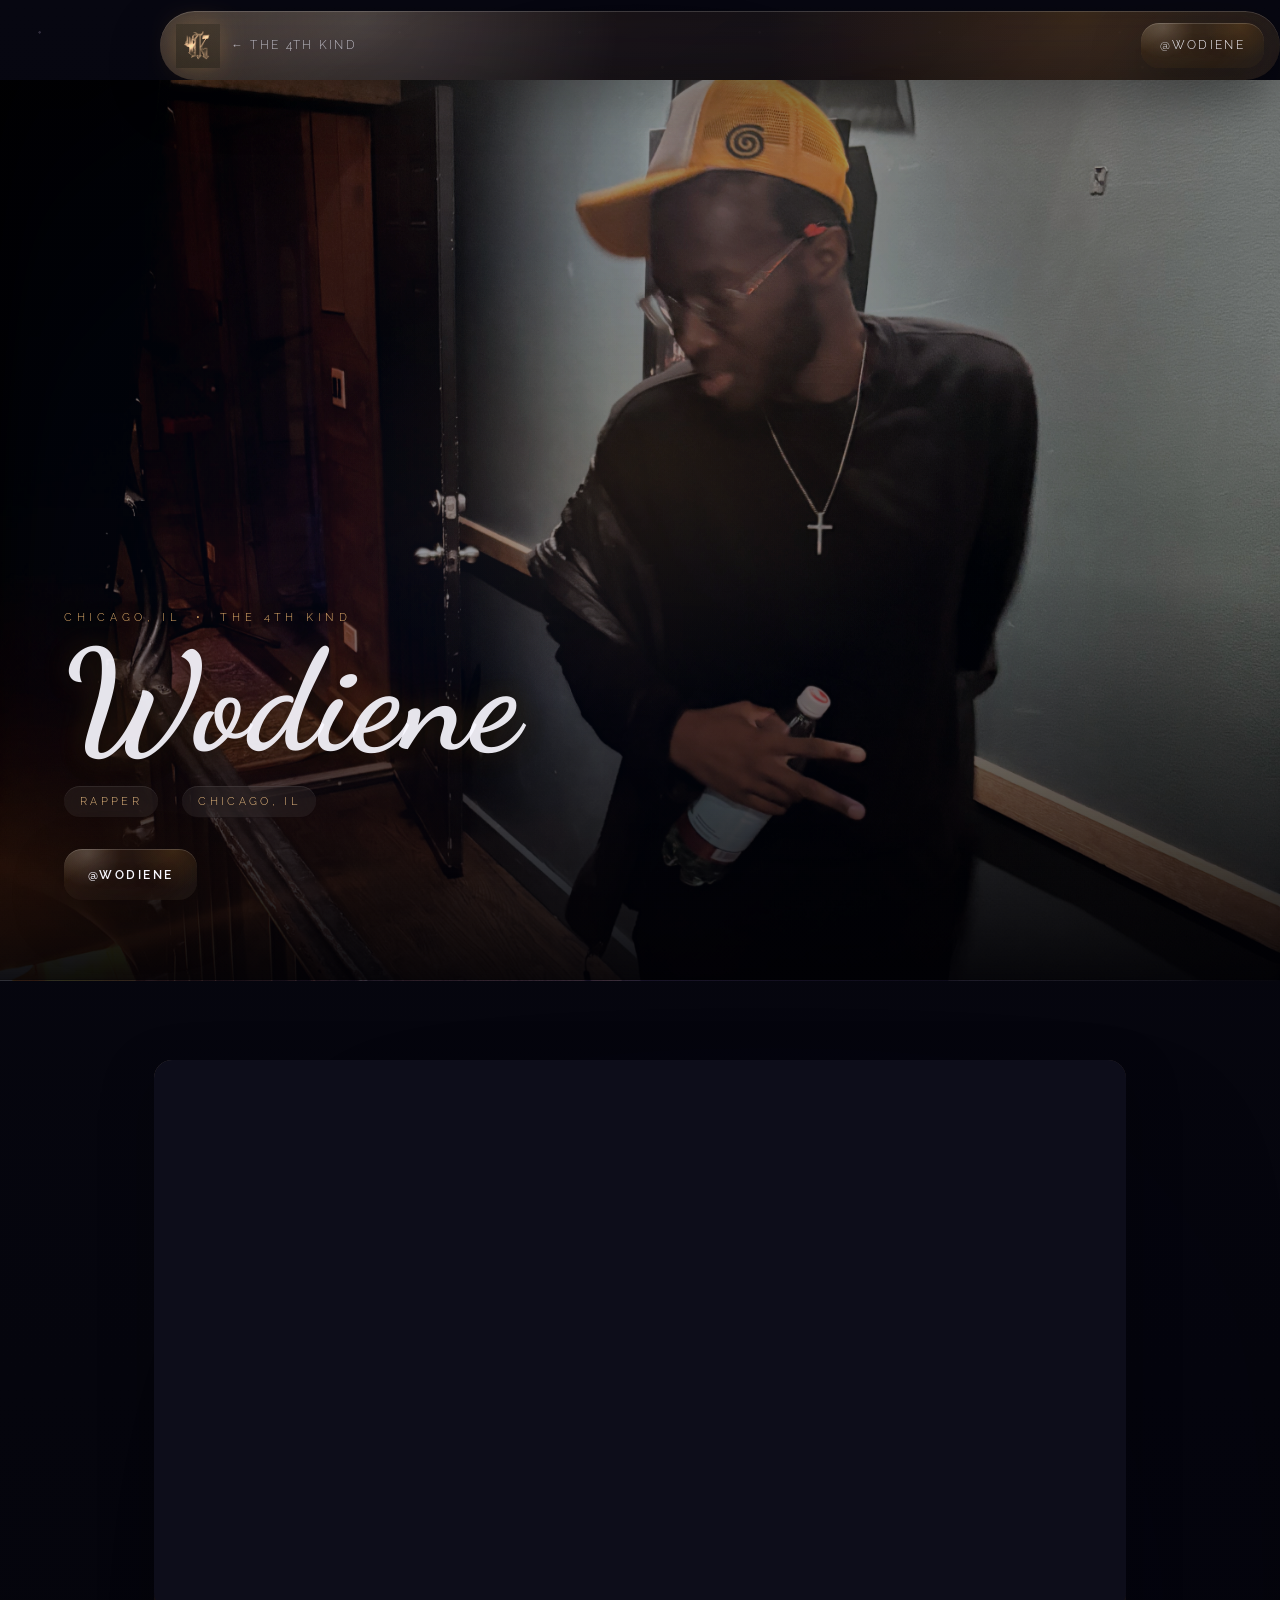
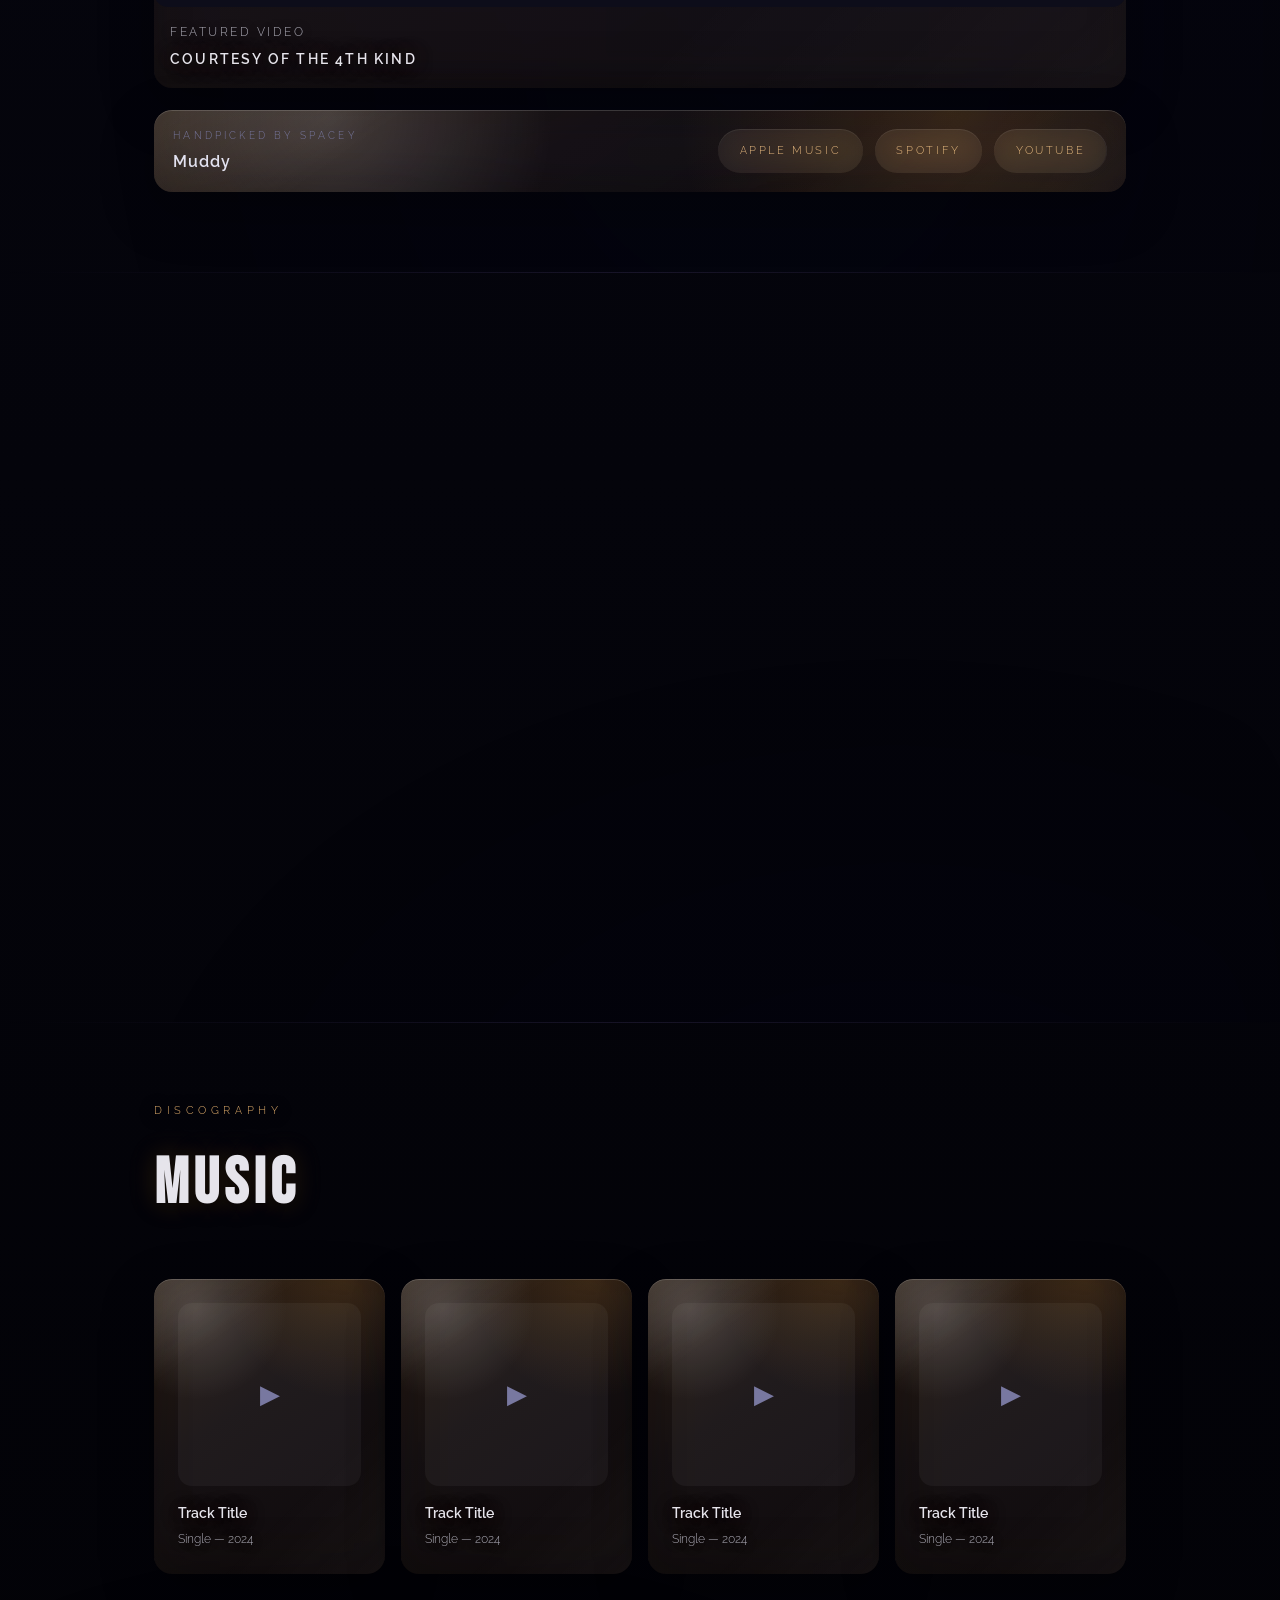
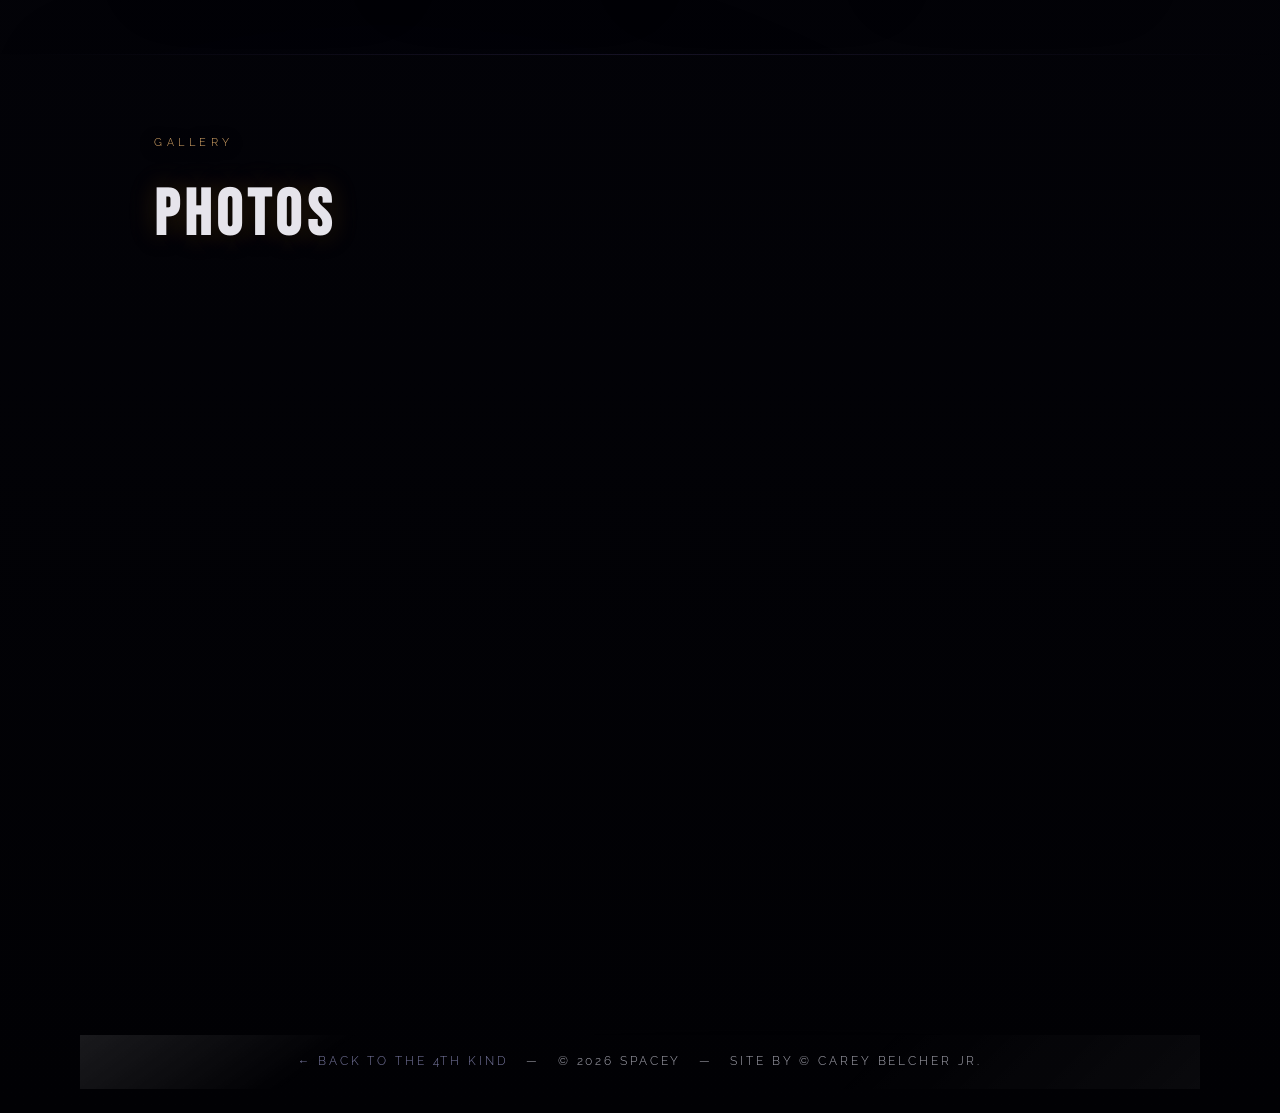
<file: wodiene.html>
<!DOCTYPE html>
<html lang="en">
<head>
  <meta charset="UTF-8">
  <meta name="viewport" content="width=device-width, initial-scale=1.0">
  <title>Wodiene — The 4th Kind</title>
  <link rel="preconnect" href="https://fonts.googleapis.com">
  <link href="https://fonts.googleapis.com/css2?family=Bebas+Neue&family=Dancing+Script:wght@700&family=Raleway:wght@300;400;600&display=swap" rel="stylesheet">
  <style>
    *, *::before, *::after { box-sizing: border-box; margin: 0; padding: 0; }
    :root {
      --bg: #07070f; --bg2: #0d0d1a; --bg3: #121224;
      --accent: #a78bfa; --text: #e2e2f0; --muted: #7878a0;
      --border: rgba(167,139,250,0.12);
      --member-color: #60a5fa;
    }
    html { scroll-behavior: smooth; }
    body { background: var(--bg); color: var(--text); font-family: 'Raleway', sans-serif; font-weight: 300; line-height: 1.7; overflow-x: hidden; }
    #atmosphere { position: fixed; inset: 0; pointer-events: none; z-index: 0; overflow: hidden; }
    .fragment { position: absolute; left: 0; top: 0; border: 1px solid rgba(167,139,250,0.13); background: rgba(10,10,22,0.22); will-change: transform, opacity; }
    .fragment.blue { border-color: rgba(96,165,250,0.15); }
    .fragment.pink { border-color: rgba(244,114,182,0.12); }
    .fragment.glow { box-shadow: inset 0 0 20px rgba(167,139,250,0.05); }
    nav { position: fixed; top: 0; width: 100%; z-index: 100; padding: 1.2rem 4rem; display: flex; justify-content: space-between; align-items: center; background: transparent; border-bottom: 1px solid transparent; transition: background 0.5s, border-color 0.5s, backdrop-filter 0.5s; }
    nav.scrolled { background: rgba(7,7,15,0.88); backdrop-filter: blur(14px); border-color: var(--border); }
    .nav-back { display: inline-flex; align-items: center; gap: 0.7rem; font-size: 0.72rem; letter-spacing: 0.2em; text-transform: uppercase; color: var(--muted); text-decoration: none; transition: color 0.3s; }
    .nav-back img {
      width: 44px;
      height: 44px;
      object-fit: contain;
      filter: drop-shadow(0 0 12px rgba(0,0,0,0.35));
    }
    .nav-back:hover { color: var(--text); }
    .nav-ig {
      display: inline-flex;
      align-items: center;
      justify-content: center;
      min-height: 44px;
      padding: 0.8rem 1.2rem;
      font-size: 0.72rem;
      letter-spacing: 0.2em;
      text-transform: uppercase;
      color: #f8f7ff;
      text-decoration: none;
      background: rgba(7,7,15,0.82);
      border: 1px solid rgba(255,255,255,0.2);
      box-shadow: 0 12px 32px rgba(0,0,0,0.28);
      backdrop-filter: blur(10px);
      text-shadow: 0 1px 10px rgba(0,0,0,0.45);
      transition: background 0.3s, border-color 0.3s, color 0.3s;
    }
    .nav-ig:hover { background: rgba(7,7,15,0.92); border-color: var(--member-color); color: #ffffff; }
    .member-hero { position: relative; z-index: 1; min-height: 100vh; display: flex; flex-direction: column; justify-content: flex-end; padding: 0 4rem 5rem; overflow: hidden; }
    .member-hero .depth-bg { position: absolute; inset: -35% 0; will-change: transform; pointer-events: none; }
    .member-hero::after { content: ''; position: absolute; inset: 0; background: linear-gradient(to top, rgba(7,7,15,0.92) 0%, rgba(7,7,15,0.15) 45%, rgba(7,7,15,0.04) 100%); pointer-events: none; z-index: 1; }
    .member-hero-content { position: relative; z-index: 2; }
    .member-eyebrow { font-size: 0.7rem; letter-spacing: 0.42em; text-transform: uppercase; color: var(--member-color); margin-bottom: 0.75rem; }
    .member-hero-name { font-family: 'Dancing Script', cursive; font-size: clamp(3.5rem, 11vw, 9rem); letter-spacing: 0.01em; line-height: 0.9; color: var(--text); text-shadow: 0 0 80px rgba(96,165,250,0.25); margin-bottom: 1.25rem; }
    .member-hero-tags { display: flex; gap: 1.5rem; flex-wrap: wrap; margin-bottom: 2rem; }
    .member-tag { font-size: 0.7rem; letter-spacing: 0.3em; text-transform: uppercase; color: var(--muted); border: 1px solid var(--border); padding: 0.4rem 1rem; }
    .member-cta {
      display: inline-flex;
      align-items: center;
      justify-content: center;
      min-height: 48px;
      padding: 0.95rem 1.5rem;
      border: 1px solid rgba(255,255,255,0.22);
      background: rgba(7,7,15,0.82);
      color: #f8f7ff;
      text-decoration: none;
      font-size: 0.76rem;
      font-weight: 600;
      letter-spacing: 0.2em;
      text-transform: uppercase;
      box-shadow: 0 16px 34px rgba(0,0,0,0.28);
      backdrop-filter: blur(12px);
      text-shadow: 0 1px 10px rgba(0,0,0,0.45);
      transition: background 0.3s, border-color 0.3s, color 0.3s, transform 0.3s;
    }
    .member-cta:hover { background: rgba(7,7,15,0.92); border-color: var(--member-color); color: #ffffff; transform: translateY(-2px); }
    .depth-section { position: relative; z-index: 1; min-height: 60vh; display: flex; align-items: center; overflow: hidden; }
    .depth-section::before { content: ''; position: absolute; top: 0; left: 0; right: 0; height: 1px; background: linear-gradient(90deg, transparent, var(--border), transparent); }
    .depth-bg { position: absolute; inset: -35% 0; will-change: transform; pointer-events: none; }
    .section-inner { position: relative; z-index: 2; width: 100%; max-width: 1100px; margin: 0 auto; padding: 5rem 4rem; }
    .reveal { opacity: 0; transform: translateY(26px); transition: opacity 0.75s ease, transform 0.75s ease; }
    .reveal.visible { opacity: 1; transform: none; }
    .reveal + .reveal { transition-delay: 0.12s; }
    .reveal-grid > * { opacity: 0; transform: translateY(22px) scale(0.97); transition: opacity 0.6s ease, transform 0.6s ease; }
    .section-label { font-size: 0.68rem; letter-spacing: 0.42em; text-transform: uppercase; color: var(--member-color); margin-bottom: 0.6rem; }
    .section-title { font-family: 'Bebas Neue', sans-serif; font-size: clamp(2.5rem, 5vw, 4rem); letter-spacing: 0.08em; margin-bottom: 2.5rem; }
    .bio-block {
      max-width: 760px;
      padding: 1.9rem 2rem;
      background: rgba(7,7,15,0.82);
      border: 1px solid rgba(255,255,255,0.14);
      border-left: 4px solid var(--member-color);
      box-shadow: 0 24px 60px rgba(0,0,0,0.28);
      backdrop-filter: blur(12px);
    }
    .bio-lead { font-family: 'Bebas Neue', sans-serif; font-size: clamp(1.4rem, 3vw, 2rem); letter-spacing: 0.06em; color: #ffffff; margin-bottom: 1.25rem; line-height: 1.3; }
    .bio-block p { font-size: 1rem; font-weight: 400; color: rgba(248,247,255,0.88); line-height: 1.9; margin-bottom: 1rem; }
    .bio-block p:last-child { margin-bottom: 0; }
    .music-grid { display: grid; grid-template-columns: repeat(auto-fill, minmax(190px, 1fr)); gap: 1rem; }
    .track-card { background: var(--bg2); border: 1px solid var(--border); padding: 1.5rem; cursor: pointer; transition: border-color 0.3s; }
    .track-card:hover { border-color: rgba(96,165,250,0.3); }
    .track-thumb { width: 100%; aspect-ratio: 1; background: var(--bg3); margin-bottom: 1rem; display: flex; align-items: center; justify-content: center; color: var(--muted); font-size: 1.6rem; transition: color 0.3s; }
    .track-card:hover .track-thumb { color: var(--member-color); }
    .track-title { font-size: 0.88rem; font-weight: 600; margin-bottom: 0.25rem; }
    .track-meta { font-size: 0.73rem; color: var(--muted); }
    .video-showcase {
      --spotlight: rgba(96,165,250,0.22);
      position: relative;
      border: 1px solid var(--border);
      background: rgba(13,13,26,0.8);
      overflow: hidden;
      box-shadow: 0 28px 90px rgba(0,0,0,0.34);
      transition: border-color 0.3s, transform 0.3s, box-shadow 0.3s;
      isolation: isolate;
    }
    .video-showcase::before {
      content: '';
      position: absolute;
      inset: -38% -18% auto;
      height: 72%;
      background: radial-gradient(ellipse at 50% 45%, var(--spotlight) 0%, transparent 68%);
      opacity: 0.82;
      pointer-events: none;
      z-index: -1;
    }
    .video-showcase:hover {
      border-color: rgba(96,165,250,0.32);
      transform: translateY(-4px);
      box-shadow: 0 34px 110px rgba(0,0,0,0.42);
    }
    .video-frame { position: relative; overflow: hidden; background: var(--bg2); aspect-ratio: 16 / 9; }
    .video-frame iframe { width: 100%; height: 100%; border: 0; display: block; }
    .video-meta {
      display: flex;
      flex-direction: column;
      justify-content: space-between;
      gap: 0.35rem;
      padding: 1rem;
      color: var(--muted);
      font-size: 0.72rem;
      letter-spacing: 0.22em;
      text-transform: uppercase;
    }
    .video-title { color: var(--text); font-size: 0.86rem; font-weight: 600; letter-spacing: 0.16em; }
    .track-spotlight {
      margin-top: 1.2rem;
      padding: 1.1rem 1.2rem;
      border: 1px solid rgba(96,165,250,0.2);
      background: rgba(10,10,22,0.42);
      display: flex;
      flex-wrap: wrap;
      align-items: center;
      justify-content: space-between;
      gap: 1rem;
    }
    .track-spotlight-copy { display: flex; flex-direction: column; gap: 0.2rem; }
    .track-spotlight-label { font-size: 0.62rem; letter-spacing: 0.32em; text-transform: uppercase; color: var(--muted); }
    .track-spotlight-title { font-size: 1rem; letter-spacing: 0.06em; color: var(--text); font-weight: 600; }
    .listen-links { display: flex; flex-wrap: wrap; gap: 0.75rem; }
    .listen-link {
      display: inline-flex;
      align-items: center;
      justify-content: center;
      padding: 0.8rem 1.35rem;
      border: 1px solid var(--member-color);
      color: var(--member-color);
      text-decoration: none;
      font-size: 0.68rem;
      letter-spacing: 0.24em;
      text-transform: uppercase;
      transition: background 0.3s, color 0.3s;
    }
    .listen-link:hover { background: var(--member-color); color: var(--bg); }
    .photos-grid { display: grid; grid-template-columns: repeat(auto-fill, minmax(250px, 1fr)); gap: 0.75rem; }
    .photo-item { aspect-ratio: 1; background: var(--bg3); border: 1px solid var(--border); display: flex; align-items: center; justify-content: center; color: var(--muted); font-size: 0.72rem; letter-spacing: 0.25em; text-transform: uppercase; overflow: hidden; transition: border-color 0.3s; }
    .photo-item img { width: 100%; height: 100%; object-fit: cover; display: block; transition: transform 0.4s ease; }
    .photo-item:hover { border-color: rgba(96,165,250,0.3); }
    .photo-item:hover img { transform: scale(1.04); }
    footer { position: relative; z-index: 1; text-align: center; padding: 3rem 4rem; border-top: 1px solid var(--border); color: var(--muted); font-size: 0.72rem; letter-spacing: 0.25em; text-transform: uppercase; }
    footer a { color: var(--muted); text-decoration: none; transition: color 0.3s; }
    footer a:hover { color: var(--text); }
    
    @media (max-width: 768px) { nav { padding: 1rem 1.5rem; } .nav-back span { display: none; } .nav-back img { width: 38px; height: 38px; } .nav-ig { min-height: 40px; padding: 0.72rem 0.95rem; font-size: 0.64rem; letter-spacing: 0.14em; } .member-hero { padding: 0 1.5rem 3.5rem; } .member-cta { width: 100%; max-width: 18rem; } .section-inner { padding: 4rem 1.5rem; } footer { padding: 2rem 1.5rem; } }
  </style>
  <link rel="stylesheet" href="profile-cosmos.css">
  <link rel="stylesheet" href="site-bubbles.css">
</head>
<body class="profile-wodiene">
  <div id="atmosphere" aria-hidden="true"></div>
  <nav id="navbar">
    <a href="index.html" class="nav-back"><img src="images/logo/the-4th-kind-logo-v2.jpg" alt="" aria-hidden="true"><span>&#8592; The 4th Kind</span></a>
    <a href="https://instagram.com/wodiene" target="_blank" class="nav-ig">@wodiene</a>
  </nav>
  <div class="member-hero" style="background-image: url('images/wodiene/wodiene.jpg'); background-size: cover; background-position: center 15%;">
    <div class="depth-bg" style="background:radial-gradient(ellipse at 35% 55%, rgba(10,30,90,0.65) 0%, transparent 65%);"></div>
    <div class="member-hero-content">
      <p class="member-eyebrow">Chicago, IL &nbsp;&bull;&nbsp; The 4th Kind</p>
      <h1 class="member-hero-name">Wodiene</h1>
      <div class="member-hero-tags">
        <span class="member-tag">Rapper</span>
        <span class="member-tag">Chicago, IL</span>
      </div>
      <a href="https://instagram.com/wodiene" target="_blank" class="member-cta">@wodiene</a>
    </div>
  </div>
  <section class="depth-section">
    <div class="depth-bg" style="background:radial-gradient(ellipse at 60% 40%, rgba(10,25,75,0.5) 0%, transparent 65%);"></div>
    <div class="section-inner">
      <div class="video-showcase reveal">
        <div class="video-frame">
          <iframe
            src="https://www.youtube-nocookie.com/embed/3Q0Y_0XSUMg?rel=0&modestbranding=1"
            title="Wodiene featured track"
            loading="lazy"
            allow="accelerometer; autoplay; clipboard-write; encrypted-media; gyroscope; picture-in-picture"
            allowfullscreen
          ></iframe>
        </div>
        <div class="video-meta">
          <span>Featured Video</span>
          <span class="video-title">Courtesy of The 4th Kind</span>
        </div>
      </div>
      <div class="track-spotlight reveal">
        <div class="track-spotlight-copy">
          <span class="track-spotlight-label">Handpicked by Spacey</span>
          <span class="track-spotlight-title">Muddy</span>
        </div>
        <div class="listen-links">
          <a class="listen-link" href="https://music.apple.com/us/album/muddy/1834980295?i=1834980300" target="_blank" rel="noopener noreferrer">Apple Music</a>
          <a class="listen-link" href="https://open.spotify.com/search/Wodiene%20Muddy" target="_blank" rel="noopener noreferrer">Spotify</a>
          <a class="listen-link" href="https://www.youtube.com/results?search_query=Wodiene+Muddy" target="_blank" rel="noopener noreferrer">YouTube</a>
        </div>
      </div>
    </div>
  </section>
  <section class="depth-section">
    <div class="depth-bg" style="background:radial-gradient(ellipse at 70% 50%, rgba(10,20,80,0.5) 0%, transparent 65%);"></div>
    <div class="section-inner">
      <p class="section-label reveal">Biography</p>
      <h2 class="section-title reveal">About</h2>
      <div class="bio-block reveal">
        <p class="bio-lead">A founding voice of The 4th Kind, moving through rap with range and discipline.</p>
        <p>Wodiene is another founding member of The 4th Kind collective alongside 16RAHEEM. Wodiene, who also attended OPRF High School with 16RAHEEM, came up through a similar creative space. Both artists were active members of the spoken word club run by Defcee.</p>
        <p>Wodiene has a deep appreciation for all types of rap and has proven it by making albums across plugg, trap, drumless beats, and more. He frequents several open mics in and around the Chicagoland area, continuing to sharpen his voice in live spaces.</p>
        <p>With melancholic, Auto-Tuned crooning and a wide array of flows, Wodiene has proven his versatility in the music game. He currently has three albums out on streaming services and continues to be a steady force in his day-to-day songwriting.</p>
      </div>
    </div>
  </section>
  <section class="depth-section">
    <div class="depth-bg" style="background:radial-gradient(ellipse at 30% 60%, rgba(8,28,85,0.5) 0%, transparent 65%);"></div>
    <div class="section-inner">
      <p class="section-label reveal">Discography</p>
      <h2 class="section-title reveal">Music</h2>
      <div class="music-grid reveal-grid">
        <div class="track-card"><div class="track-thumb">&#9654;</div><div class="track-title">Track Title</div><div class="track-meta">Single &mdash; 2024</div></div>
        <div class="track-card"><div class="track-thumb">&#9654;</div><div class="track-title">Track Title</div><div class="track-meta">Single &mdash; 2024</div></div>
        <div class="track-card"><div class="track-thumb">&#9654;</div><div class="track-title">Track Title</div><div class="track-meta">Single &mdash; 2024</div></div>
        <div class="track-card"><div class="track-thumb">&#9654;</div><div class="track-title">Track Title</div><div class="track-meta">Single &mdash; 2024</div></div>
      </div>
    </div>
  </section>
  <section class="depth-section">
    <div class="depth-bg" style="background:radial-gradient(ellipse at 60% 40%, rgba(10,25,75,0.5) 0%, transparent 65%);"></div>
    <div class="section-inner">
      <p class="section-label reveal">Gallery</p>
      <h2 class="section-title reveal">Photos</h2>
      <div class="photos-grid reveal-grid">
        <div class="photo-item"><img src="images/wodiene/wodiene.jpg" alt="Wodiene"></div>
        <div class="photo-item"><img src="images/wodiene/wodiene.jpg" alt="Wodiene"></div>
        <div class="photo-item"><img src="images/wodiene/wodiene.jpg" alt="Wodiene"></div>
        <div class="photo-item"><img src="images/wodiene/wodiene.jpg" alt="Wodiene"></div>
        <div class="photo-item"><img src="images/wodiene/wodiene.jpg" alt="Wodiene"></div>
        <div class="photo-item"><img src="images/wodiene/wodiene.jpg" alt="Wodiene"></div>
      </div>
    </div>
  </section>
  
  <footer>
    <a href="index.html">&#8592; Back to The 4th Kind</a>
    &nbsp;&nbsp;&mdash;&nbsp;&nbsp;
    &copy; 2026 Spacey
    &nbsp;&nbsp;&mdash;&nbsp;&nbsp;
    Site by &copy; Carey Belcher Jr.
  </footer>
  <script>
    const navbar = document.getElementById('navbar');
    window.addEventListener('scroll', () => { navbar.classList.toggle('scrolled', window.scrollY > 60); }, { passive: true });
    const atmos = document.getElementById('atmosphere'), fragData = [];
    const colorPool = ['', '', '', 'blue', 'pink', 'glow'];
    for (let i = 0; i < 28; i++) {
      const el = document.createElement('div'), tall = Math.random() > 0.42, w = 38 + Math.random() * 150;
      el.className = `fragment ${colorPool[Math.floor(Math.random() * colorPool.length)]}`;
      el.style.width = w + 'px'; el.style.height = (tall ? w * (1.15 + Math.random() * 0.75) : w * (0.42 + Math.random() * 0.5)) + 'px';
      atmos.appendChild(el);
      fragData.push({ el, scrollCenter: Math.max(0, Math.min(1, i / 27 + (Math.random() - 0.5) * 0.06)), xVW: 1.5 + Math.random() * 91, speed: 0.45 + Math.random() * 3.1, rotation: (Math.random() - 0.5) * 38, baseAlpha: 0.055 + Math.random() * 0.21 });
    }
    const depthBgs = document.querySelectorAll('.depth-bg'); let rafPending = false;
    function tick() {
      const scrollY = window.scrollY, maxScroll = Math.max(1, document.body.scrollHeight - window.innerHeight), scrollPct = scrollY / maxScroll, vh = window.innerHeight;
      fragData.forEach(({ el, scrollCenter, xVW, speed, rotation, baseAlpha }) => {
        const yVH = 50 + (scrollCenter - scrollPct) * speed * 100, dist = Math.abs(yVH - 50);
        el.style.transform = `translate(calc(${xVW}vw - 50%), calc(${yVH}vh - 50%)) rotate(${rotation}deg)`;
        el.style.opacity = Math.max(0, 1 - dist / 58) * baseAlpha * 5.8;
      });
      depthBgs.forEach(bg => { const rect = bg.parentElement.getBoundingClientRect(); bg.style.transform = `translateY(${((rect.top + rect.height * 0.5) / vh - 0.5) * 22}%)`; });
      rafPending = false;
    }
    window.addEventListener('scroll', () => { if (!rafPending) { rafPending = true; requestAnimationFrame(tick); } }, { passive: true });
    tick();
    const revealObs = new IntersectionObserver((entries) => {
      entries.forEach(entry => {
        if (!entry.isIntersecting) return;
        const el = entry.target;
        if (el.classList.contains('reveal-grid')) { Array.from(el.children).forEach((c, i) => setTimeout(() => { c.style.opacity = '1'; c.style.transform = 'translateY(0) scale(1)'; }, i * 115)); }
        else { el.classList.add('visible'); }
        revealObs.unobserve(el);
      });
    }, { threshold: 0.1, rootMargin: '0px 0px -40px 0px' });
    document.querySelectorAll('.reveal, .reveal-grid').forEach(el => revealObs.observe(el));
    
  </script>
  <script src="profile-cosmos.js"></script>
</body>
</html>
</file>
<file: profile-cosmos.css>
body {
  --profile-star-hue: 262;
  --profile-starfield-strength: 0.42;
  --profile-star-opacity: 0.25;
  --profile-glass: rgba(10, 10, 18, 0.42);
  --profile-glass-strong: rgba(10, 10, 18, 0.62);
  --profile-glass-soft: rgba(255, 255, 255, 0.055);
  --profile-shadow: rgba(0, 0, 0, 0.32);
  background: linear-gradient(180deg, #070711 0%, #04040b 48%, #010104 100%);
}

body.profile-raheem {
  --accent: var(--member-color);
  --member-color: #7c4fc9;
  --profile-star-hue: 267;
  --profile-glass: rgba(42, 24, 62, 0.34);
  --profile-glass-strong: rgba(26, 18, 36, 0.68);
  --profile-glass-soft: rgba(124, 79, 201, 0.12);
}

body.profile-wodiene {
  --accent: var(--member-color);
  --member-color: #d0892f;
  --profile-star-hue: 34;
  --profile-glass: rgba(42, 31, 22, 0.38);
  --profile-glass-strong: rgba(19, 17, 15, 0.7);
  --profile-glass-soft: rgba(208, 137, 47, 0.12);
}

body.profile-jsteezzy {
  --accent: var(--member-color);
  --member-color: #9ca34a;
  --profile-star-hue: 76;
  --profile-glass: rgba(31, 41, 30, 0.36);
  --profile-glass-strong: rgba(16, 20, 15, 0.72);
  --profile-glass-soft: rgba(156, 163, 74, 0.13);
}

body.profile-freewaveant {
  --accent: var(--member-color);
  --member-color: #9db6ff;
  --profile-star-hue: 224;
  --profile-glass: rgba(19, 27, 48, 0.36);
  --profile-glass-strong: rgba(8, 10, 18, 0.76);
  --profile-glass-soft: rgba(157, 182, 255, 0.14);
}

body::before {
  content: '';
  position: fixed;
  inset: 0;
  z-index: 0;
  pointer-events: none;
  background: radial-gradient(ellipse at 50% 100%, rgba(0,0,0,0.62) 0%, rgba(0,0,0,0.18) 38%, rgba(0,0,0,0) 72%);
}

#atmosphere {
  contain: paint;
  opacity: 0;
  transition: opacity 0.8s ease;
  background:
    radial-gradient(circle at 22% 18%, rgba(233,213,255,calc(0.72 * var(--profile-star-opacity))) 0 1px, transparent 1.5px),
    radial-gradient(circle at 76% 28%, hsla(var(--profile-star-hue), 80%, 76%, calc(0.62 * var(--profile-star-opacity))) 0 1px, transparent 1.8px),
    radial-gradient(circle at 38% 72%, hsla(var(--profile-star-hue), 78%, 62%, calc(0.42 * var(--profile-star-opacity))) 0 1px, transparent 1.7px),
    radial-gradient(circle at 64% 86%, hsla(var(--profile-star-hue), 70%, 70%, calc(0.28 * var(--profile-star-opacity))) 0 1px, transparent 1.6px),
    radial-gradient(ellipse at 50% 48%, hsla(var(--profile-star-hue), 72%, 42%, calc(0.22 * var(--profile-starfield-strength))) 0%, hsla(var(--profile-star-hue), 64%, 24%, calc(0.12 * var(--profile-starfield-strength))) 30%, transparent 66%);
  background-size: 180px 180px, 240px 240px, 210px 210px, 290px 290px, 100% 100%;
}

body.atmosphere-ready #atmosphere {
  opacity: 1;
}

.fragment {
  width: var(--size, 5px) !important;
  height: var(--size, 5px) !important;
  border: 0 !important;
  border-radius: 50%;
  background: hsl(var(--hue, var(--profile-star-hue)) 88% 72%);
  color: hsl(var(--hue, var(--profile-star-hue)) 88% 72%);
  opacity: 0;
  transform: translate3d(-50%, -50%, 0);
  will-change: transform, opacity;
}

.fragment::after {
  content: '';
  position: absolute;
  inset: -5px;
  border-radius: inherit;
  background: radial-gradient(circle, currentColor 0%, transparent 58%);
  opacity: calc(0.06 + 0.18 * var(--profile-star-opacity));
}

.fragment.blue { --hue: calc(var(--profile-star-hue) + 16); }
.fragment.pink { --hue: calc(var(--profile-star-hue) - 18); }
.fragment.glow { --hue: var(--profile-star-hue); }

body[class*="profile-"] .nav-back img {
  mix-blend-mode: screen;
}

body.profile-raheem .nav-back img {
  filter: sepia(0.16) saturate(1.2) hue-rotate(232deg) brightness(0.96) drop-shadow(0 0 12px rgba(124,79,201,0.28));
}

body.profile-wodiene .nav-back img {
  filter: sepia(1) saturate(1.55) hue-rotate(346deg) brightness(0.92) contrast(1.05) drop-shadow(0 0 12px rgba(208,137,47,0.28));
}

body.profile-jsteezzy .nav-back img {
  filter: sepia(0.92) saturate(1.1) hue-rotate(38deg) brightness(0.9) contrast(1.04) drop-shadow(0 0 12px rgba(156,163,74,0.24));
}

body.profile-freewaveant .nav-back img {
  filter: sepia(0.34) saturate(1.8) hue-rotate(182deg) brightness(1.02) contrast(1.04) drop-shadow(0 0 12px rgba(157,182,255,0.28));
}

.member-hero::after {
  background:
    radial-gradient(ellipse at 50% 44%, hsla(var(--profile-star-hue), 58%, 48%, 0.14) 0%, transparent 34%),
    linear-gradient(to top, rgba(1,1,5,0.94) 0%, rgba(1,1,5,0.24) 45%, rgba(1,1,5,0.34) 100%);
}

.member-hero .depth-bg {
  z-index: 1;
  opacity: 0.42;
}

.depth-bg {
  filter: blur(30px);
  opacity: 0.12;
}

.nav-ig,
.member-cta,
.member-tag,
.video-showcase,
.track-spotlight,
.listen-link,
.bio-block,
.track-card,
.photo-item,
.vault-input-row,
.vault-submit {
  border: 0 !important;
}

.nav-ig,
.member-cta,
.track-spotlight,
.bio-block,
.track-card,
.vault-input-row {
  background:
    linear-gradient(135deg, var(--profile-glass-soft), rgba(255,255,255,0.025)),
    var(--profile-glass) !important;
  border-radius: 8px;
  box-shadow:
    0 18px 48px var(--profile-shadow),
    inset 0 1px 0 rgba(255,255,255,0.08);
  backdrop-filter: blur(16px);
}

.member-tag,
.listen-link,
.vault-submit {
  background: rgba(255,255,255,0.055) !important;
  border-radius: 999px;
  box-shadow: inset 0 1px 0 rgba(255,255,255,0.08);
  backdrop-filter: blur(14px);
}

.video-showcase,
.photo-item {
  background: var(--profile-glass-strong) !important;
  border-radius: 8px;
  box-shadow: 0 22px 64px var(--profile-shadow);
  backdrop-filter: blur(14px);
}

.video-frame {
  border-radius: 8px 8px 0 0;
}

.listen-link:hover,
.member-cta:hover,
.nav-ig:hover,
.vault-submit:hover {
  background: color-mix(in srgb, var(--member-color) 22%, rgba(255,255,255,0.06)) !important;
  color: #fff !important;
}

.bio-block {
  border-left: 0 !important;
}

.track-spotlight {
  margin-top: 1.4rem;
}
</file>
<file: site-bubbles.css>
:root {
  --bubble-bg: rgba(13, 13, 24, 0.2);
  --bubble-bg-strong: rgba(13, 13, 24, 0.34);
  --bubble-bg-soft: rgba(255, 255, 255, 0.07);
  --bubble-shadow: rgba(0, 0, 0, 0.3);
}

body {
  --surface-glow: color-mix(in srgb, var(--accent, var(--member-color, #a78bfa)) 18%, transparent);
  --bubble-text: rgba(248, 247, 255, 0.92);
  --bubble-muted: rgba(226, 226, 240, 0.74);
  --bubble-faint: rgba(226, 226, 240, 0.58);
}

body[class*="profile-"] {
  --bubble-bg: var(--profile-glass);
  --bubble-bg-strong: var(--profile-glass-strong);
  --bubble-bg-soft: var(--profile-glass-soft);
}

nav,
nav.scrolled,
.manifesto,
.track-card,
.track-link,
.video-showcase,
.member-card,
.member-link,
.member-profile-link,
.merch-card,
.photo-item,
footer,
.nav-ig,
.member-cta,
.member-tag,
.track-spotlight,
.listen-link,
.bio-block,
.vault-input-row,
.vault-submit,
#terminal,
.vault-section-header,
.merch-grid,
.merch-item,
.merch-img-slot,
.player,
.ctrl-btn,
.track-row,
.vault-footer {
  border: 0 !important;
}

nav,
nav.scrolled,
.site-credit-badge,
.manifesto,
.track-card,
.video-showcase,
.member-card,
.merch-card,
.photo-item,
.nav-ig,
.member-cta,
.track-spotlight,
.bio-block,
.vault-input-row,
#terminal,
.player,
.merch-grid,
footer,
.vault-footer {
  position: relative;
  isolation: isolate;
}

.site-credit-badge {
  position: fixed !important;
  right: 1rem;
  bottom: 1rem;
  width: auto;
  margin: 0;
  transform: none;
  isolation: isolate;
}

nav,
nav.scrolled,
.site-credit-badge,
.manifesto,
.track-card,
.video-showcase,
.member-card,
.merch-card,
.photo-item,
.nav-ig,
.member-cta,
.track-spotlight,
.bio-block,
.vault-input-row,
#terminal,
.player,
.merch-grid {
  background:
    radial-gradient(circle at 18% 10%, rgba(255,255,255,0.16), transparent 28%),
    radial-gradient(circle at 82% 0%, color-mix(in srgb, var(--accent, var(--member-color, #a78bfa)) 18%, transparent), transparent 34%),
    linear-gradient(145deg, var(--bubble-bg-soft), rgba(255,255,255,0.018) 42%, rgba(0,0,0,0.12)),
    var(--bubble-bg) !important;
  border-radius: 18px;
  box-shadow:
    0 18px 54px var(--bubble-shadow),
    inset 0 1px 0 rgba(255,255,255,0.16),
    inset 0 -18px 42px rgba(0,0,0,0.16);
  backdrop-filter: blur(24px) saturate(1.55);
  -webkit-backdrop-filter: blur(24px) saturate(1.55);
}

nav.scrolled {
  background:
    radial-gradient(circle at 18% 10%, rgba(255,255,255,0.16), transparent 28%),
    radial-gradient(circle at 82% 0%, color-mix(in srgb, var(--accent, var(--member-color, #a78bfa)) 18%, transparent), transparent 34%),
    linear-gradient(145deg, var(--bubble-bg-soft), rgba(255,255,255,0.018) 42%, rgba(0,0,0,0.12)),
    var(--bubble-bg) !important;
}

nav::after,
nav.scrolled::after,
.site-credit-badge::after,
.manifesto::after,
.track-card::after,
.video-showcase::after,
.member-card::after,
.merch-card::after,
.photo-item::after,
.nav-ig::after,
.member-cta::after,
.track-spotlight::after,
.bio-block::after,
.vault-input-row::after,
#terminal::after,
.player::after,
.merch-grid::after,
footer::after,
.vault-footer::after {
  content: '';
  position: absolute;
  inset: 0;
  z-index: -1;
  border-radius: inherit;
  pointer-events: none;
  background:
    linear-gradient(145deg, rgba(255,255,255,0.14), transparent 24%),
    linear-gradient(315deg, rgba(255,255,255,0.055), transparent 34%);
  opacity: 0.72;
}

nav,
nav.scrolled {
  margin: 0.7rem auto 0;
  left: 50%;
  width: min(1120px, calc(100% - 2rem));
  transform: translateX(-50%);
  padding: 0.75rem 1rem;
  border-radius: 999px;
}

.vault-footer img {
  border: 0 !important;
  background:
    linear-gradient(135deg, rgba(255,255,255,0.09), rgba(255,255,255,0.02)),
    rgba(10,10,20,0.28) !important;
  box-shadow:
    0 14px 36px rgba(0,0,0,0.22),
    inset 0 1px 0 rgba(255,255,255,0.12) !important;
}

.track-link,
.member-link,
.member-profile-link,
.member-tag,
.listen-link,
.vault-submit,
.ctrl-btn,
.track-row,
.merch-item {
  background: rgba(255,255,255,0.055) !important;
  border-radius: 999px;
  box-shadow: inset 0 1px 0 rgba(255,255,255,0.08);
  backdrop-filter: blur(14px);
  -webkit-backdrop-filter: blur(14px);
}

.nav-links a,
.nav-back,
.hero-sub,
.hero-copy,
.video-meta,
.track-meta,
.member-origin,
.member-bio,
.member-profile-link,
.photo-item,
footer,
.vault-footer,
.access-sub,
.boot-line,
.track-duration,
.track-num,
.player-meta,
.player-status,
.merch-price,
.merch-cmd {
  color: var(--bubble-muted) !important;
}

.hero-eyebrow,
.member-eyebrow,
.section-label,
.vault-section-title,
.prompt,
.merch-price,
.track-row.playing .track-num {
  color: color-mix(in srgb, var(--accent, var(--member-color, #a78bfa)) 72%, #fff 28%) !important;
  text-shadow: 0 2px 16px rgba(0,0,0,0.58);
}

.hero-title,
.member-hero-name,
.section-title,
.video-title,
.track-title,
.member-name,
.merch-name,
.bio-lead,
.access-granted,
.player-title,
.track-row.playing .track-title {
  color: var(--bubble-text) !important;
  text-shadow:
    0 2px 18px rgba(0,0,0,0.62),
    0 0 28px color-mix(in srgb, var(--accent, var(--member-color, #a78bfa)) 24%, transparent);
}

.hero-copy,
.manifesto p,
.bio-block p {
  color: rgba(248,247,255,0.84) !important;
}

.member-bio,
.track-meta,
.video-meta,
.player-meta {
  text-shadow: 0 1px 12px rgba(0,0,0,0.42);
}

.nav-links a:hover,
.nav-back:hover,
.member-profile-link:hover,
.vault-footer a:hover {
  color: #fff !important;
}

.member-profile-link,
.member-link {
  display: inline-flex;
  align-items: center;
  width: fit-content;
  padding: 0.56rem 0.82rem;
  border-bottom: 0 !important;
}

.track-link:hover,
.member-link:hover,
.member-profile-link:hover,
.listen-link:hover,
.member-cta:hover,
.nav-ig:hover,
.vault-submit:hover,
.ctrl-btn:hover,
.ctrl-btn.active,
.track-row:hover,
.track-row.playing,
.merch-item:hover {
  background: color-mix(in srgb, var(--accent, var(--member-color, #a78bfa)) 22%, rgba(255,255,255,0.06)) !important;
  color: #fff !important;
}

.track-link,
.member-link,
.member-profile-link,
.member-tag,
.listen-link,
.vault-submit,
.ctrl-btn {
  color: color-mix(in srgb, var(--accent, var(--member-color, #a78bfa)) 62%, #fff 38%) !important;
}

.manifesto,
.bio-block {
  border-left: 0 !important;
}

.video-frame,
.track-thumb,
.member-avatar,
.merch-img,
.merch-img-slot,
.photo-item img {
  border: 0 !important;
  border-radius: 14px;
  overflow: hidden;
}

.video-showcase,
.track-card,
.member-card,
.merch-card,
.photo-item {
  overflow: hidden;
}

.video-showcase::before,
.member-card::before {
  opacity: 0 !important;
}

.track-thumb,
.merch-img,
.merch-img-slot {
  background: rgba(255,255,255,0.045) !important;
}

.photo-item {
  color: rgba(226,226,240,0.64);
}

footer,
.vault-footer {
  width: min(1120px, calc(100% - 2rem));
  margin: 0 auto 1.5rem;
  padding: 1.1rem 1.25rem !important;
}

.vault-section-header {
  padding: 0.9rem 1rem;
  border-radius: 999px;
  background: rgba(255,255,255,0.04);
  backdrop-filter: blur(14px);
}

.merch-grid {
  gap: 0.75rem !important;
  padding: 0.75rem;
}

.merch-item {
  cursor: pointer;
  padding: 1rem !important;
}

.player-progress-wrap {
  border-radius: 999px;
  overflow: hidden;
}

@media (max-width: 768px) {
  nav,
  nav.scrolled {
    position: fixed;
    top: 0.7rem;
    left: 50%;
    right: auto;
    width: calc(100% - 1rem);
    padding: 0.65rem 0.75rem;
    transform: translateX(-50%);
  }

  footer,
  .vault-footer {
    width: calc(100% - 1rem);
  }
}
</file>
